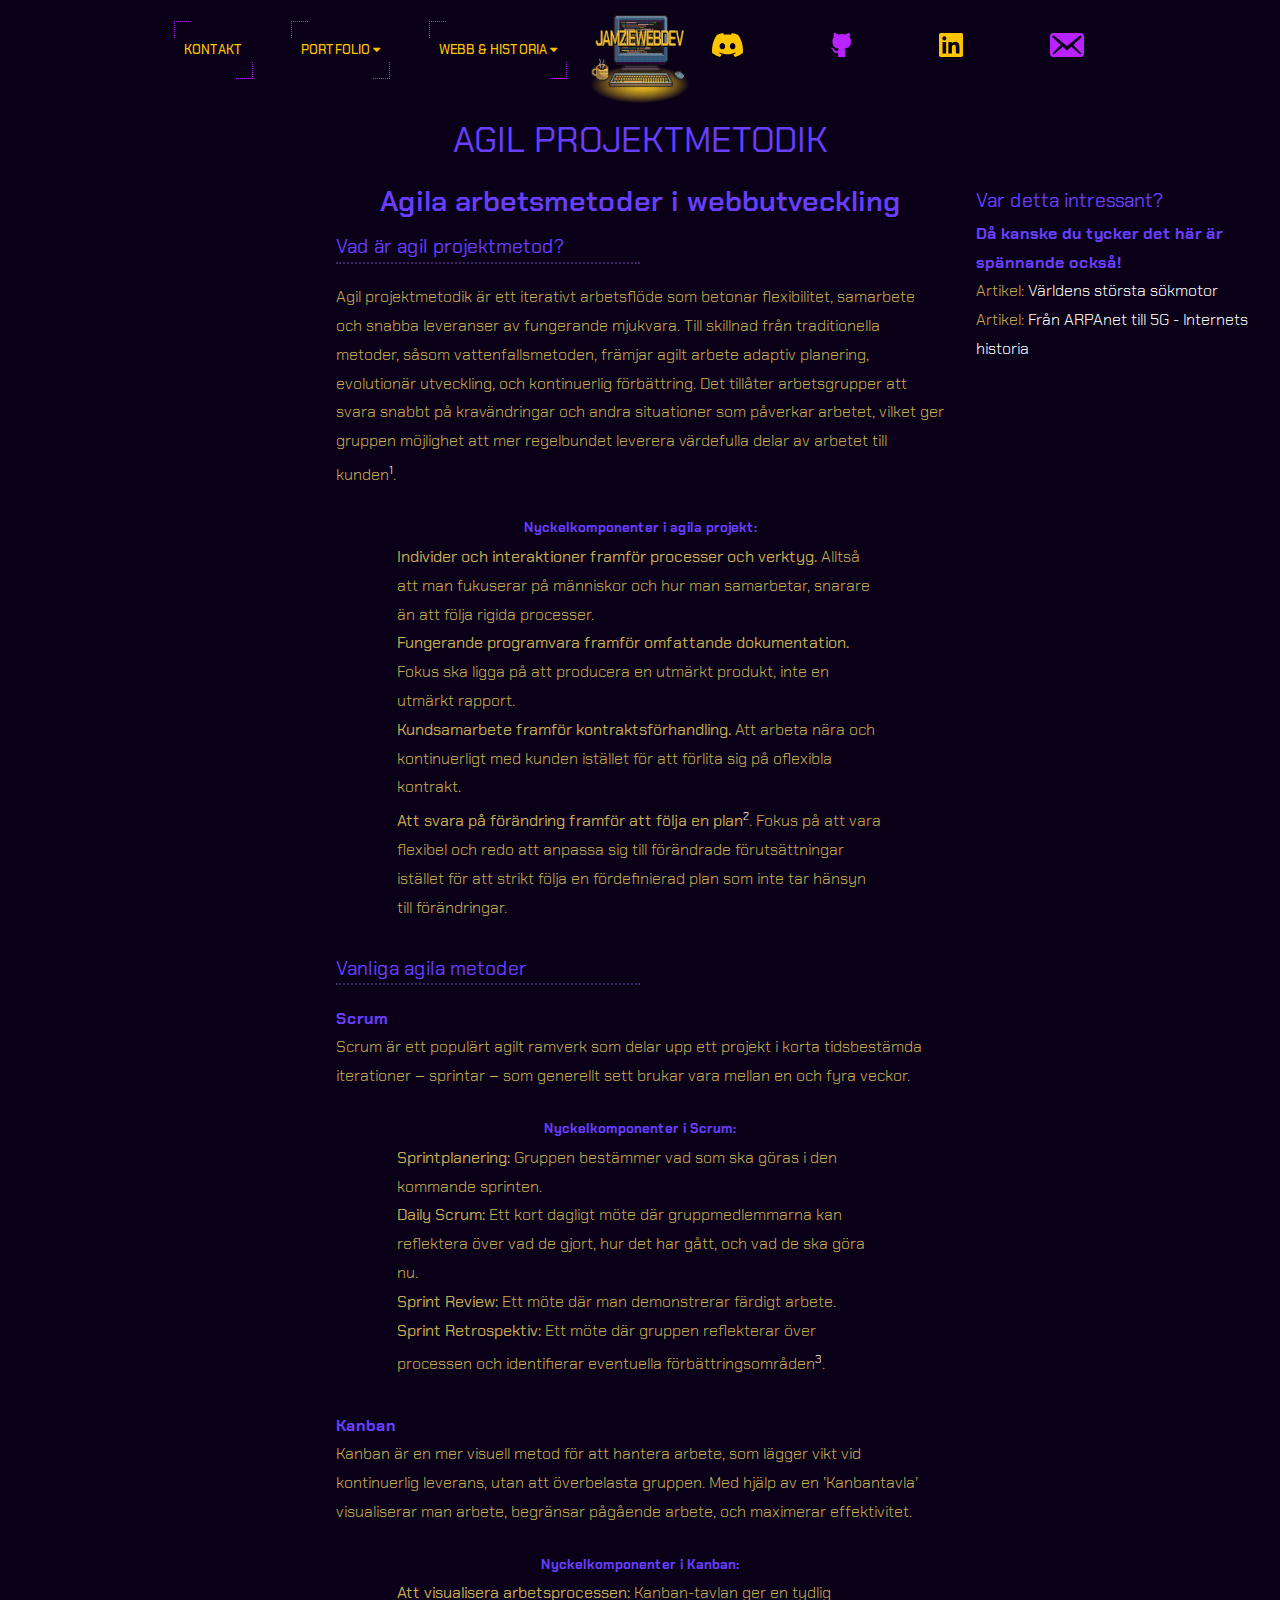
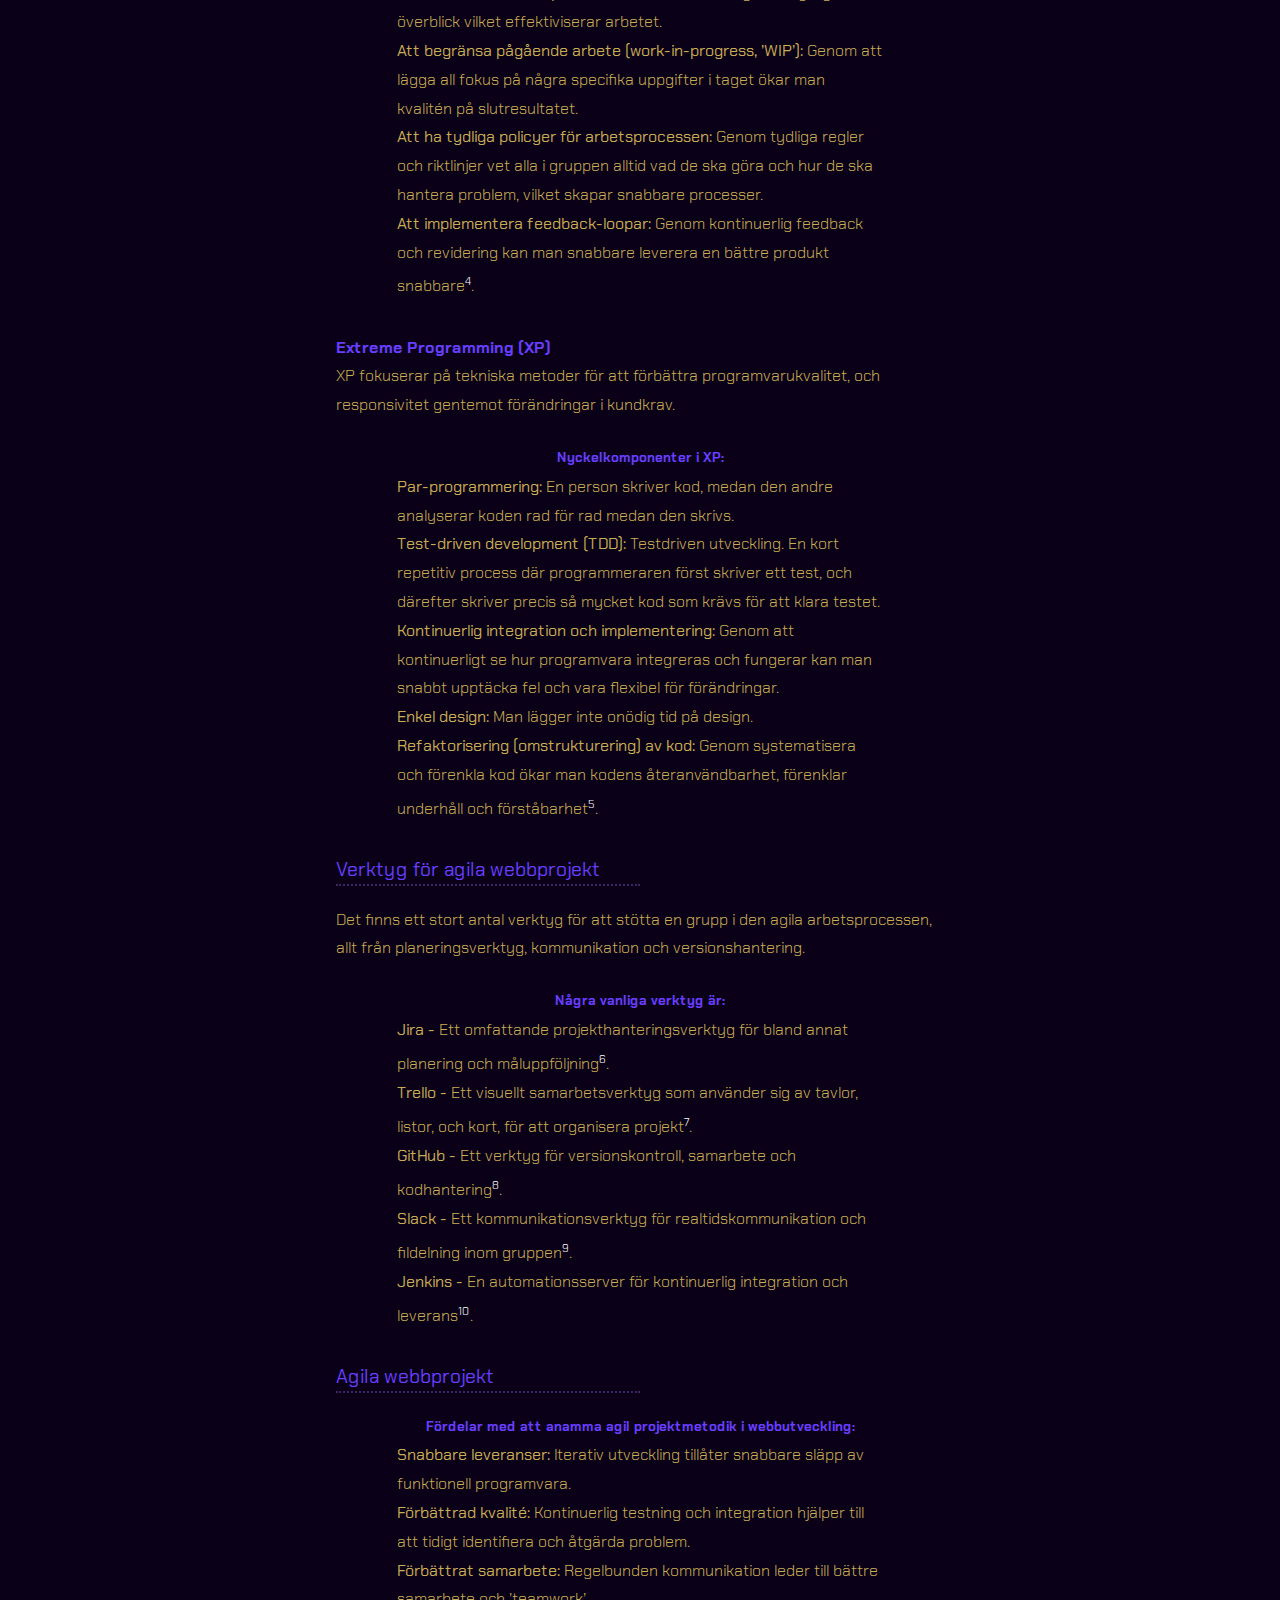
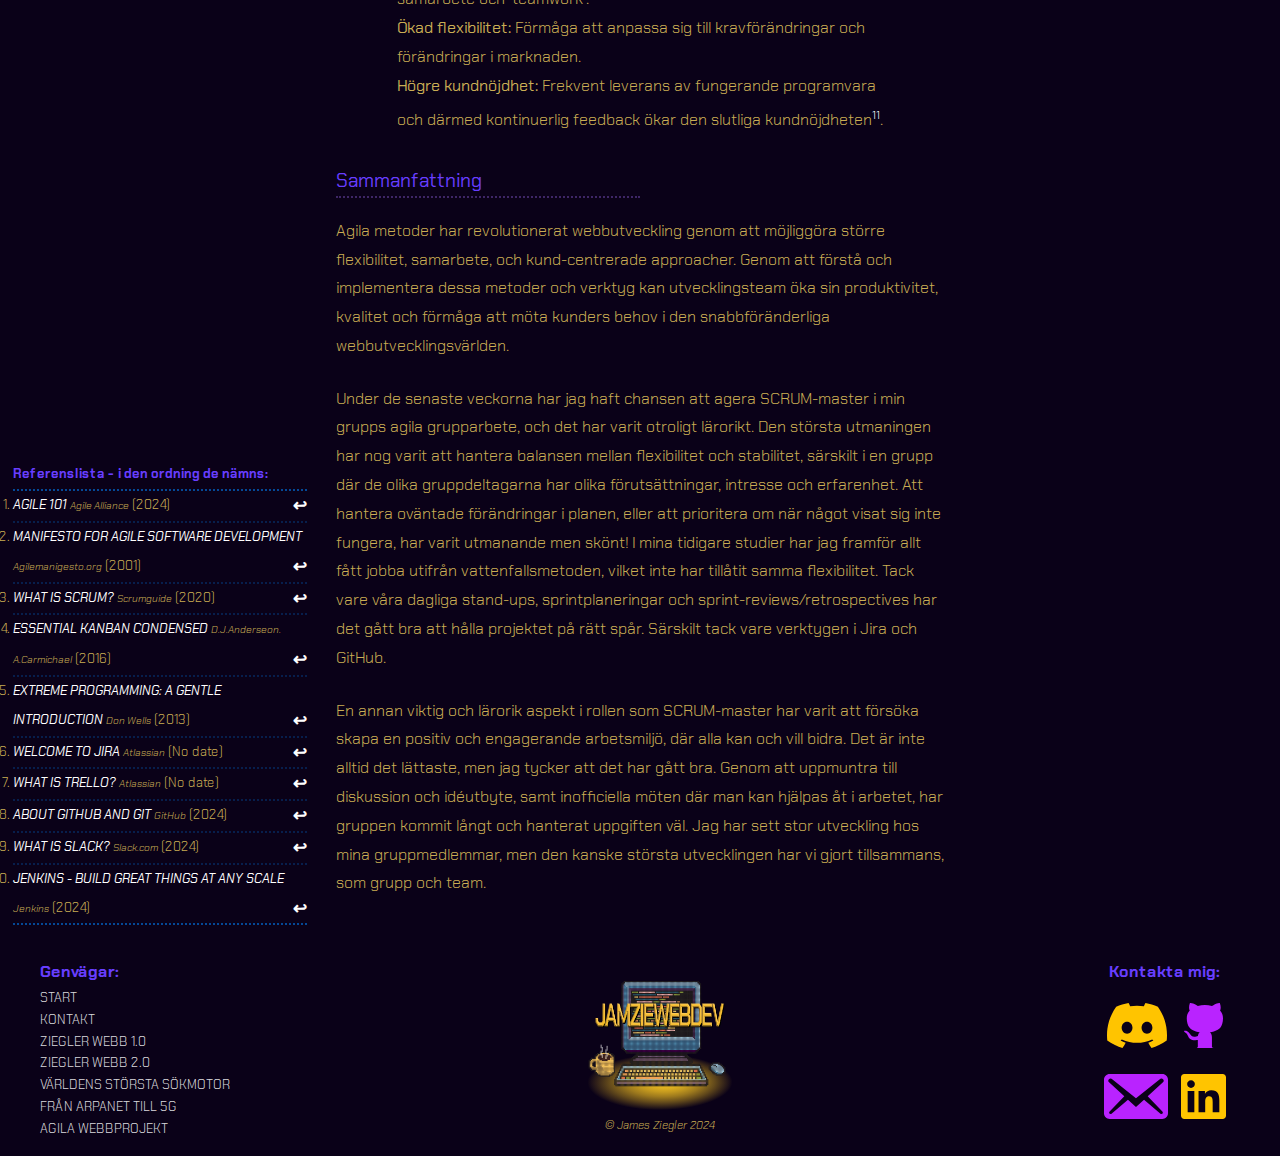
<file: HTML & CSS/jamziewebdev1.0/agil-projektmetod.html>
<!DOCTYPE html>
<html lang="sv-SE">
<head>
    <meta charset="UTF-8">
    <meta name="viewport" content="width=device-width, initial-scale=1.0">
    <meta name="description" content="Agila arbetsmetoder och webbutveckling. Upptäck hur SCRUM och andra agila principer kan användas för att skapa smidiga grupparbeten.">
    <link rel="stylesheet" href="style.css">
    <link rel="stylesheet" href="https://cdnjs.cloudflare.com/ajax/libs/font-awesome/4.7.0/css/font-awesome.min.css">
    <link rel="preconnect" href="https://fonts.googleapis.com" crossorigin>
    <link rel="preconnect" href="https://fonts.gstatic.com" crossorigin>
    <link href="https://fonts.googleapis.com/css2?family=Chakra+Petch:ital,wght@0,300;0,400;0,500;0,600;0,700;1,300;1,400;1,500;1,600;1,700&display=swap" rel="stylesheet">
    <title>Agila Webbprojekt | Scrum och andra agila utvecklingsmetoder</title>
    <link rel="icon" type="image/x-icon" href="/img/icon-2.svg">
</head>
<body>
    <header>
        <input type="checkbox" id="menu-toggle">
        <label for="menu-toggle" id="burger">
            <span></span>
            <span></span>
            <span></span>
        </label>
        <nav>
            <div class="left">
                <a href="index.html" class="mobile-home nav-link">HEM</a>
                <a href="kontakt.html" class="nav-link">KONTAKT</a>
                <div class="subnav">
                    <div class="subnavbtn">PORTFOLIO <i class="fa fa-caret-down"></i></div>
                    <div class="subnav-content">
                        <div class="subnav-links">
                            <a href="/webbutveckling1/webbtekniker.html">ZIEGLER WEBB 1.0</a>
                            <a href="/webbutveckling2/presentation.html">ZIEGLER WEBB 2.0</a>
                        </div>
                    </div>
                </div>
                <div class="subnav">
                    <div class="subnavbtn">WEBB & HISTORIA <i class="fa fa-caret-down"></i></div>
                    <div class="subnav-content">
                        <div class="subnav-links">
                            <a href="google.html">VÄRLDENS STÖRSTA SÖKMOTOR</a>
                            <a href="internets-historia.html">FRÅN ARPANET TILL 5G</a>
                            <a href="agil-projektmetod.html">AGILA WEBBPROJEKT</a>
                        </div>
                    </div>
                </div>
            </div>
            <a href="index.html" class="homebtn">
                <img src="img/logo-w-text.svg" alt="En pixel art-logga av en dator med namnet Jamziewebdev framför">
            </a>
            <div class="right">
                <a class="socials" href="https://discord.com/users/jamie_z"><img src="img/discord.svg" alt="discords logotyp som är i form av en handkontroll"></a>
                <a class="socials" href="https://github.com/Jamziewebdev"><img src="img/github.svg" alt="githubs logotyp som är en katt"></a>
                <a class="socials" href="https://www.linkedin.com/in/jamie-ziegler/"><img src="img/li-yellow-2.svg" alt="linkedins logga"></a>
                <a class="socials" href="mailto:info@jamziewebdev.net"><img src="img/mail-puple.svg" alt="en mailikon i form av ett brev"></a>
            </div>
        </nav>
    </header>
    <div id="wrapper">
        <h1>Agil projektmetodik</h1>
        <main>
            <aside class="first ref">
                <section class="footnotes">
                    <h4>Referenslista - i den ordning de nämns:</h4>
                    <ol>
                        <li id="a-fn1"><cite><a href="https://www.agilealliance.org/agile101/">Agile 101</a></cite> <i>Agile Alliance</i> (2024)<a class="shortcut" href="#a-ref1"> ↩</a></li>
                        <li id="a-fn2"><cite><a href="https://agilemanifesto.org/">Manifesto for Agile Software Development</a></cite> <i>Agilemanigesto.org</i> (2001)<a class="shortcut" href="#a-ref2"> ↩</a></li>
                        <li id="a-fn3"><cite><a href="https://scrumguides.org/">What is Scrum?</a></cite> <i>Scrumguide</i> (2020)<a class="shortcut" href="#a-ref3"> ↩</a></li>
                        <li id="a-fn4"><cite><a href="https://www.thescrummaster.co.uk/wp-content/uploads/2019/09/Essential-Kanban-Condensed-v1.0.0.pdf">Essential Kanban condensed</a></cite> <i>D.J.Anderseon. A.Carmichael</i> (2016)<a class="shortcut" href="#a-ref4"> ↩</a></li>
                        <li id="a-fn5"><cite><a href="http://www.extremeprogramming.org//">Extreme Programming: A Gentle Introduction</a></cite> <i>Don Wells</i> (2013)<a class="shortcut" href="#a-ref5"> ↩</a></li>  
                        <li id="a-fn6"><cite><a href="https://www.atlassian.com/software/jira/guides/getting-started/introduction#what-is-jira-software">Welcome to Jira</a></cite> <i>Atlassian</i> (No date)<a class="shortcut" href="#a-ref6"> ↩</a></li>
                        <li id="a-fn7"><cite><a href="https://trello.com/tour">What is Trello?</a></cite> <i>Atlassian</i> (No date)<a class="shortcut" href="#a-ref7"> ↩</a></li>          
                        <li id="a-fn8"><cite><a href="https://docs.github.com/en/get-started/start-your-journey/about-github-and-git">About GitHub and Git</a></cite> <i>GitHub</i> (2024)<a class="shortcut" href="#a-ref8"> ↩</a></li>          
                        <li id="a-fn9"><cite><a href="https://slack.com/help/articles/115004071768-What-is-Slack-">What is Slack?</a></cite> <i>Slack.com</i> (2024)<a class="shortcut" href="#a-ref9"> ↩</a></li>          
                        <li id="a-fn10"><cite><a href="https://www.jenkins.io/">Jenkins - Build great things at any scale</a></cite> <i>Jenkins</i> (2024)<a class="shortcut" href="#a-ref10"> ↩</a></li>              
                    </ol>
                </section>
            </aside>
            <article class="essay">
                <h2>Agila arbetsmetoder i webbutveckling</h2>
                <section>
                    <h3>Vad är agil projektmetod?</h3>
                    <p>
                        Agil projektmetodik är ett iterativt arbetsflöde som betonar flexibilitet, 
                        samarbete och snabba leveranser av fungerande mjukvara. Till skillnad från 
                        traditionella metoder, såsom vattenfallsmetoden, främjar agilt arbete adaptiv 
                        planering, evolutionär utveckling, och kontinuerlig förbättring. Det tillåter 
                        arbetsgrupper att svara snabbt på kravändringar och andra situationer som 
                        påverkar arbetet, vilket ger gruppen möjlighet att mer regelbundet leverera 
                        värdefulla delar av arbetet till kunden<sup><a href="#a-fn1" id="a-ref1">1</a></sup>.
                    </p>
                    <h5>Nyckelkomponenter i agila projekt:</h5>
                        <ul>
                            <li><strong>Individer och interaktioner framför processer och verktyg.</strong> Alltså att man fukuserar på människor och hur man samarbetar, snarare än att följa rigida processer. </li>
                            <li><strong>Fungerande programvara framför omfattande dokumentation.</strong> Fokus ska ligga på att producera en utmärkt produkt, inte en utmärkt rapport.</li>
                            <li><strong>Kundsamarbete framför kontraktsförhandling.</strong> Att arbeta nära och kontinuerligt med kunden istället för att förlita sig på oflexibla kontrakt.</li>
                            <li><strong>Att svara på förändring framför att följa en plan</strong><sup><a href="#a-fn2" id="a-ref2">2</a></sup>. Fokus på att vara flexibel och redo att anpassa sig till förändrade förutsättningar istället för att strikt följa en fördefinierad plan som inte tar hänsyn till förändringar.</li>
                        </ul>
                    <h3>Vanliga agila metoder</h3>
                    <h4>Scrum</h4>
                    <p>
                        Scrum är ett populärt agilt ramverk som delar upp ett projekt i korta 
                        tidsbestämda iterationer – sprintar – som generellt sett brukar vara 
                        mellan en och fyra veckor.
                    </p>
                    <h5>Nyckelkomponenter i Scrum:</h5>
                        <ul>
                            <li><strong>Sprintplanering: </strong>Gruppen bestämmer vad som ska göras i den kommande sprinten.</li>
                            <li><strong>Daily Scrum: </strong>Ett kort dagligt möte där gruppmedlemmarna kan reflektera över vad de gjort, hur det har gått, och vad de ska göra nu.</li>
                            <li><strong>Sprint Review: </strong>Ett möte där man demonstrerar färdigt arbete.</li>
                            <li><strong>Sprint Retrospektiv: </strong>Ett möte där gruppen reflekterar över processen och identifierar eventuella förbättringsområden<sup><a href="#a-fn3" id="a-ref3">3</a></sup>.</li>
                        </ul>
                    <h4>Kanban</h4>
                    <p>
                        Kanban är en mer visuell metod för att hantera arbete, som lägger vikt vid kontinuerlig leverans, 
                        utan att överbelasta gruppen. Med hjälp av en ’Kanbantavla’ visualiserar man arbete, begränsar 
                        pågående arbete, och maximerar effektivitet.
                    </p>
                    <h5>Nyckelkomponenter i Kanban:</h5>
                        <ul>
                            <li><strong>Att visualisera arbetsprocessen: </strong>Kanban-tavlan ger en tydlig överblick vilket effektiviserar arbetet.</li>
                            <li><strong>Att begränsa pågående arbete (work-in-progress, ’WIP’): </strong>Genom att lägga all fokus på några specifika uppgifter i taget ökar man kvalitén på slutresultatet.</li>
                            <li><strong>Att ha tydliga policyer för arbetsprocessen: </strong>Genom tydliga regler och riktlinjer vet alla i gruppen alltid vad de ska göra och hur de ska hantera problem, vilket skapar snabbare processer.</li>
                            <li><strong>Att implementera feedback-loopar: </strong>Genom kontinuerlig feedback och revidering kan man snabbare leverera en bättre produkt snabbare<sup><a href="#a-fn4" id="a-ref4">4</a></sup>.</li>
                        </ul>
                    <h4>Extreme Programming (XP)</h4>
                    <p>
                        XP fokuserar på tekniska metoder för att förbättra programvarukvalitet, och responsivitet gentemot förändringar i kundkrav. 
                    </p>
                    <h5>Nyckelkomponenter i XP:</h5>
                        <ul>
                            <li><strong>Par-programmering: </strong>En person skriver kod, medan den andre analyserar koden rad för rad medan den skrivs.</li>
                            <li><strong>Test-driven development (TDD): </strong>Testdriven utveckling. En kort repetitiv process där programmeraren först skriver ett test, och därefter skriver precis så mycket kod som krävs för att klara testet.</li>
                            <li><strong>Kontinuerlig integration och implementering: </strong> Genom att kontinuerligt se hur programvara integreras och fungerar kan man snabbt upptäcka fel och vara flexibel för förändringar.</li>
                            <li><strong>Enkel design: </strong>Man lägger inte onödig tid på design.</li>
                            <li><strong>Refaktorisering (omstrukturering) av kod: </strong>Genom systematisera och förenkla kod ökar man kodens återanvändbarhet, förenklar underhåll och förståbarhet<sup><a href="#a-fn5" id="a-ref5">5</a></sup>.</li>
                        </ul>
                    <h3>Verktyg för agila webbprojekt</h3>
                    <p>
                        Det finns ett stort antal verktyg för att stötta en grupp i den agila arbetsprocessen, allt från planeringsverktyg, kommunikation och versionshantering.
                    </p>
                        <h5>Några vanliga verktyg är:</h5>
                    <ul>
                        <li><strong>Jira - </strong>Ett omfattande projekthanteringsverktyg för bland annat planering och måluppföljning<sup><a href="#a-fn6" id="a-ref6">6</a></sup>.</li>
                        <li><strong>Trello - </strong>Ett visuellt samarbetsverktyg som använder sig av tavlor, listor, och kort, för att organisera projekt<sup><a href="#a-fn7" id="a-ref7">7</a></sup>.</li>
                        <li><strong>GitHub - </strong>Ett verktyg för versionskontroll, samarbete och kodhantering<sup><a href="#a-fn8" id="a-ref8">8</a></sup>.</li>
                        <li><strong>Slack - </strong>Ett kommunikationsverktyg för realtidskommunikation och fildelning inom gruppen<sup><a href="#a-fn9" id="a-ref9">9</a></sup>.</li>
                        <li><strong>Jenkins - </strong>En automationsserver för kontinuerlig integration och leverans<sup><a href="#a-fn10" id="a-ref10">10</a></sup>.</li>
                    </ul>
                    <h3>Agila webbprojekt</h3>
                    <h5>Fördelar med att anamma agil projektmetodik i webbutveckling:</h5>
                        <ul>
                            <li><strong>Snabbare leveranser: </strong>Iterativ utveckling tillåter snabbare släpp av funktionell programvara.</li>
                            <li><strong>Förbättrad kvalité: </strong>Kontinuerlig testning och integration hjälper till att tidigt identifiera och åtgärda problem.</li>
                            <li><strong>Förbättrat samarbete: </strong>Regelbunden kommunikation leder till bättre samarbete och ’teamwork’.</li>
                            <li><strong>Ökad flexibilitet: </strong>Förmåga att anpassa sig till kravförändringar och förändringar i marknaden.</li>
                            <li><strong>Högre kundnöjdhet: </strong>Frekvent leverans av fungerande programvara och därmed kontinuerlig feedback ökar den slutliga kundnöjdheten<sup><a href="#a-fn11" id="a-ref11">11</a></sup>.</li>
                        </ul>
                    <h3>Sammanfattning</h3>
                    <p>
                        Agila metoder har revolutionerat webbutveckling genom att möjliggöra större flexibilitet, samarbete, och kund-centrerade approacher. 
                        Genom att förstå och implementera dessa metoder och verktyg kan utvecklingsteam öka sin produktivitet, kvalitet och förmåga att möta 
                        kunders behov i den snabbföränderliga webbutvecklingsvärlden.
                    </p>
                    <p>
                        Under de senaste veckorna har jag haft chansen att agera SCRUM-master i min grupps agila grupparbete, och det har varit otroligt 
                        lärorikt. Den största utmaningen har nog varit att hantera balansen mellan flexibilitet och stabilitet, särskilt i en grupp där de 
                        olika gruppdeltagarna har olika förutsättningar, intresse och erfarenhet. Att hantera oväntade förändringar i planen, eller 
                        att prioritera om när något visat sig inte fungera, har varit utmanande men skönt! I mina tidigare studier har jag framför allt 
                        fått jobba utifrån vattenfallsmetoden, vilket inte har tillåtit samma flexibilitet. Tack vare våra dagliga stand-ups, sprintplaneringar 
                        och sprint-reviews/retrospectives har det gått bra att hålla projektet på rätt spår. Särskilt tack vare verktygen i Jira och GitHub. 
                    </p>
                    <p>
                        En annan viktig och lärorik aspekt i rollen som SCRUM-master har varit att försöka skapa en positiv och engagerande arbetsmiljö, 
                        där alla kan och vill bidra. Det är inte alltid det lättaste, men jag tycker att det har gått bra. Genom att uppmuntra till 
                        diskussion och idéutbyte, samt inofficiella möten där man kan hjälpas åt i arbetet, har gruppen kommit långt och hanterat uppgiften 
                        väl. Jag har sett stor utveckling hos mina gruppmedlemmar, men den kanske största utvecklingen har vi gjort tillsammans, som grupp och team.
                    </p>
                </section>  
            </article>
            <aside class="second">
                <section class="tips">
                    <h3>Var detta intressant?</h3>
                    <h4>Då kanske du tycker det här är spännande också!</h4>
                    <ul>
                        <li>Artikel: <a href="google.html">Världens största sökmotor</a></li>
                        <li>Artikel: <a href="internets-historia.html">Från ARPAnet till 5G - Internets historia</a></li>
                    </ul>
                </section>
            </aside>
        </main>  
    </div>
    <footer>
        <div class="footer-content">
            <div class="quicklinks">
                <h4>Genvägar:</h4>
                <ul>
                    <li><a href="index.html">Start</a></li>
                    <li><a href="kontakt.html">Kontakt</a></li>
                    <li><a href="webbutveckling1/webbtekniker.html">Ziegler Webb 1.0</a></li>
                    <li><a href="webbutveckling2/presentation.html">Ziegler webb 2.0</a></li>
                    <li><a href="google.html">Världens största sökmotor</a></li>
                    <li><a href="internets-historia.html">Från ARPAnet till 5G</a></li>
                    <li><a href="agil-projektmetod.html">Agila webbprojekt</a></li>
                </ul>
            </div>
            <div class="footer-homebtn">
                <img src="img/logo-w-text.svg" alt="En pixel art-logga av en dator med namnet Jamziewebdev framför">
                <i>© James Ziegler 2024</i>
            </div>
            <div class="contact-shortcuts">
                <h4>Kontakta mig:</h4>
                <a href="https://discord.com/users/jamie_z"><img src="img/discord.svg" alt="discords logotyp som är i form av en handkontroll" loading="lazy"></a>
                <a href="https://github.com/Jamziewebdev"><img src="img/github.svg" alt="githubs logotyp som är en katt" loading="lazy"></a>
                <a href="mailto:info@jamziewebdev.net"><img src="img/mail-puple.svg" alt="en mailikon i form av ett brev" loading="lazy"></a>
                <a href="https://www.linkedin.com/in/jamie-ziegler/"><img src="img/li-yellow-2.svg" alt="linkedins logga" loading="lazy"></a>
            </div>
        </div>
    </footer>  
</body>
</html>
</file>
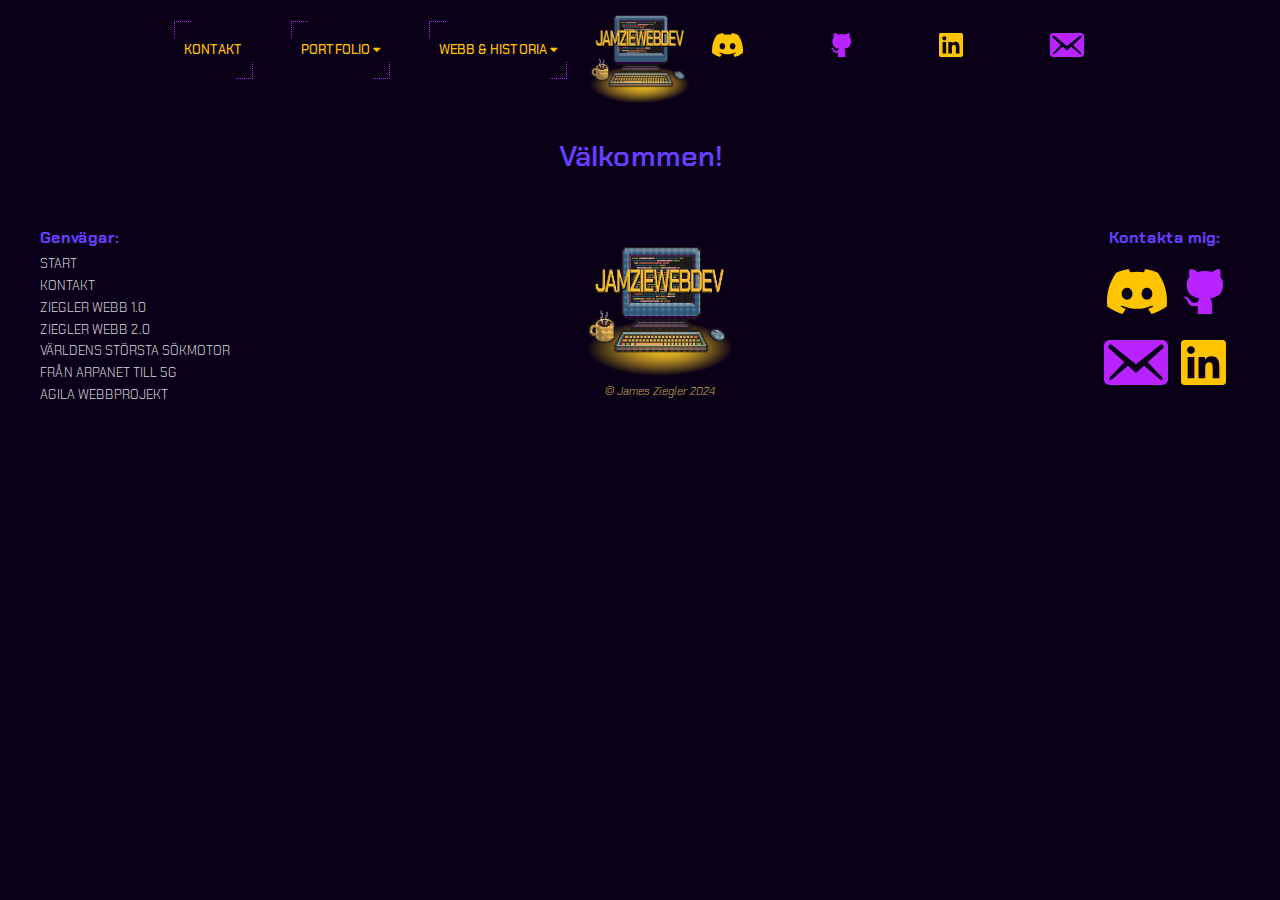
<file: HTML & CSS/jamziewebdev1.0/gallery.html>
<!DOCTYPE html>
<html lang="sv-SE">
<head>
    <meta charset="UTF-8">
    <meta name="viewport" content="width=device-width, initial-scale=1.0">
    <meta name="description" content="Välkommen till James Zieglers portfolio för webbutveckling, design och programmering.">
    <link rel="stylesheet" href="style.css">
    <link rel="stylesheet" href="https://cdnjs.cloudflare.com/ajax/libs/font-awesome/4.7.0/css/font-awesome.min.css">
    <link rel="preconnect" href="https://fonts.googleapis.com" crossorigin>
    <link rel="preconnect" href="https://fonts.gstatic.com" crossorigin>
    <link href="https://fonts.googleapis.com/css2?family=Chakra+Petch:ital,wght@0,300;0,400;0,500;0,600;0,700;1,300;1,400;1,500;1,600;1,700&display=swap" rel="stylesheet">
    <title>James Ziegler | Webbutveckling och Porfolio</title>
    <link rel="icon" type="image/x-icon" href="/img/icon-2.svg">
</head>
<body>
    <header>
        <input type="checkbox" id="menu-toggle">
        <label for="menu-toggle" id="burger">
            <span></span>
            <span></span>
            <span></span>
        </label>
        <nav>
            <div class="left">
                <a href="index.html" class="mobile-home nav-link">HEM</a>
                <a href="kontakt.html" class="nav-link">KONTAKT</a>
                <div class="subnav">
                    <div class="subnavbtn">PORTFOLIO <i class="fa fa-caret-down"></i></div>
                    <div class="subnav-content">
                        <div class="subnav-links">
                            <a href="/webbutveckling1/webbtekniker.html">ZIEGLER WEBB 1.0</a>
                            <a href="/webbutveckling2/presentation.html">ZIEGLER WEBB 2.0</a>
                        </div>
                    </div>
                </div>
                <div class="subnav">
                    <div class="subnavbtn">WEBB & HISTORIA <i class="fa fa-caret-down"></i></div>
                    <div class="subnav-content">
                        <div class="subnav-links">
                            <a href="google.html">VÄRLDENS STÖRSTA SÖKMOTOR</a>
                            <a href="internets-historia.html">FRÅN ARPANET TILL 5G</a>
                            <a href="agil-projektmetod.html">AGILA WEBBPROJEKT</a>
                        </div>
                    </div>
                </div>
            </div>
            <a href="index.html" class="homebtn">
                <img src="img/logo-w-text.svg" alt="En pixel art-logga av en dator med namnet Jamziewebdev framför">
            </a>
            <div class="right">
                <a class="socials" href="https://discord.com/users/jamie_z"><img src="img/discord.svg" alt="discords logotyp som är i form av en handkontroll"></a>
                <a class="socials" href="https://github.com/Jamziewebdev"><img src="img/github.svg" alt="githubs logotyp som är en katt"></a>
                <a class="socials" href="https://www.linkedin.com/in/jamie-ziegler/"><img src="img/li-yellow-2.svg" alt="linkedins logga"></a>
                <a class="socials" href="mailto:info@jamziewebdev.net"><img src="img/mail-puple.svg" alt="en mailikon i form av ett brev"></a>
            </div>
        </nav>
    </header>
    <div id="wrapper">
        <main>
            <aside class="first">

            </aside>
            <article>
                <h2>Välkommen!</h2>  
                <section>
                </section>
            </article>
            <aside class="second">
            </aside>
        </main>  
    </div>
    <footer>
        <div class="footer-content">
            <div class="quicklinks">
                <h4>Genvägar:</h4>
                <ul>
                    <li><a href="index.html">Start</a></li>
                    <li><a href="kontakt.html">Kontakt</a></li>
                    <li><a href="webbutveckling1/webbtekniker.html">Ziegler Webb 1.0</a></li>
                    <li><a href="webbutveckling2/presentation.html">Ziegler webb 2.0</a></li>
                    <li><a href="google.html">Världens största sökmotor</a></li>
                    <li><a href="internets-historia.html">Från ARPAnet till 5G</a></li>
                    <li><a href="agil-projektmetod.html">Agila webbprojekt</a></li>
                </ul>
            </div>
            <div class="footer-homebtn">
                <img src="img/logo-w-text.svg" alt="En pixel art-logga av en dator med namnet Jamziewebdev framför">
                <i>© James Ziegler 2024</i>
            </div>
            <div class="contact-shortcuts">
                <h4>Kontakta mig:</h4>
                <a href="https://discord.com/users/jamie_z"><img src="img/discord.svg" alt="discords logotyp som är i form av en handkontroll" loading="lazy"></a>
                <a href="https://github.com/Jamziewebdev"><img src="img/github.svg" alt="githubs logotyp som är en katt" loading="lazy"></a>
                <a href="mailto:info@jamziewebdev.net"><img src="img/mail-puple.svg" alt="en mailikon i form av ett brev" loading="lazy"></a>
                <a href="https://www.linkedin.com/in/jamie-ziegler/"><img src="img/li-yellow-2.svg" alt="linkedins logga" loading="lazy"></a>
            </div>
        </div>
    </footer> 
</body>
</html>
</file>
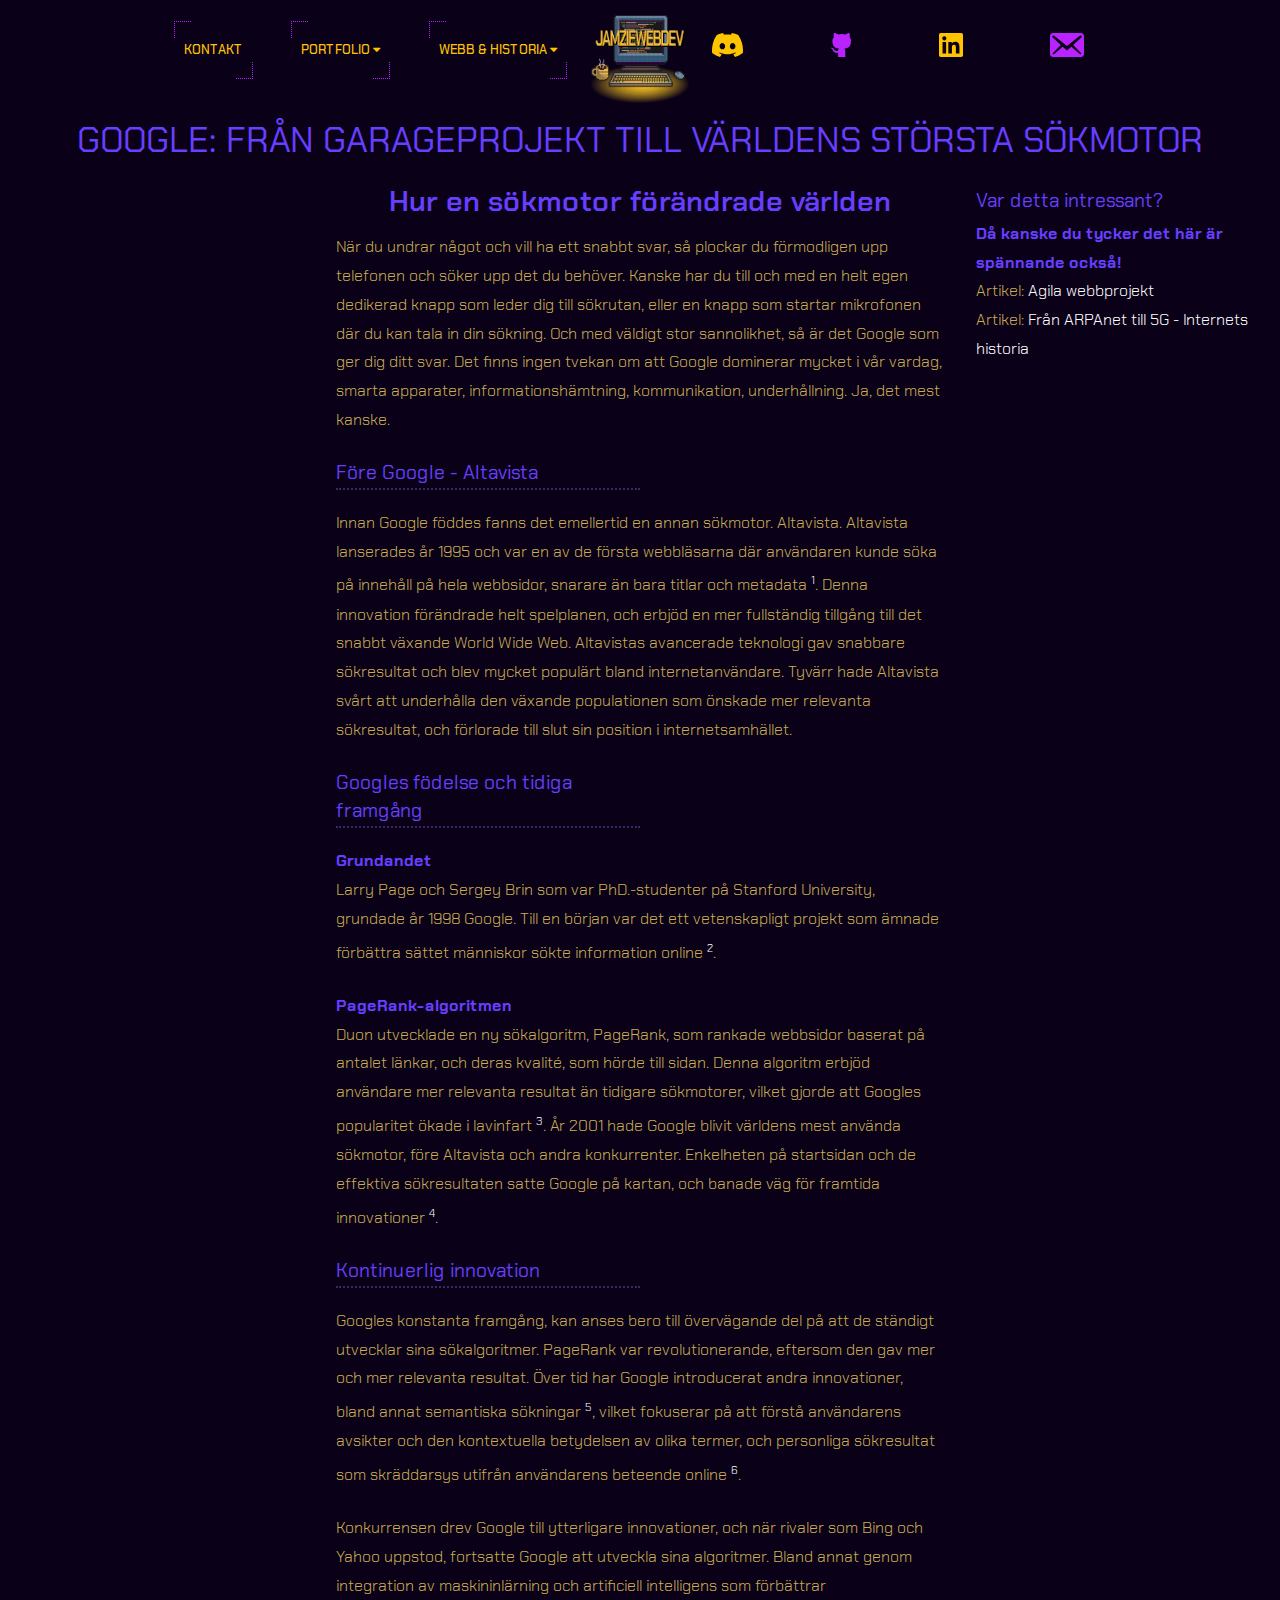
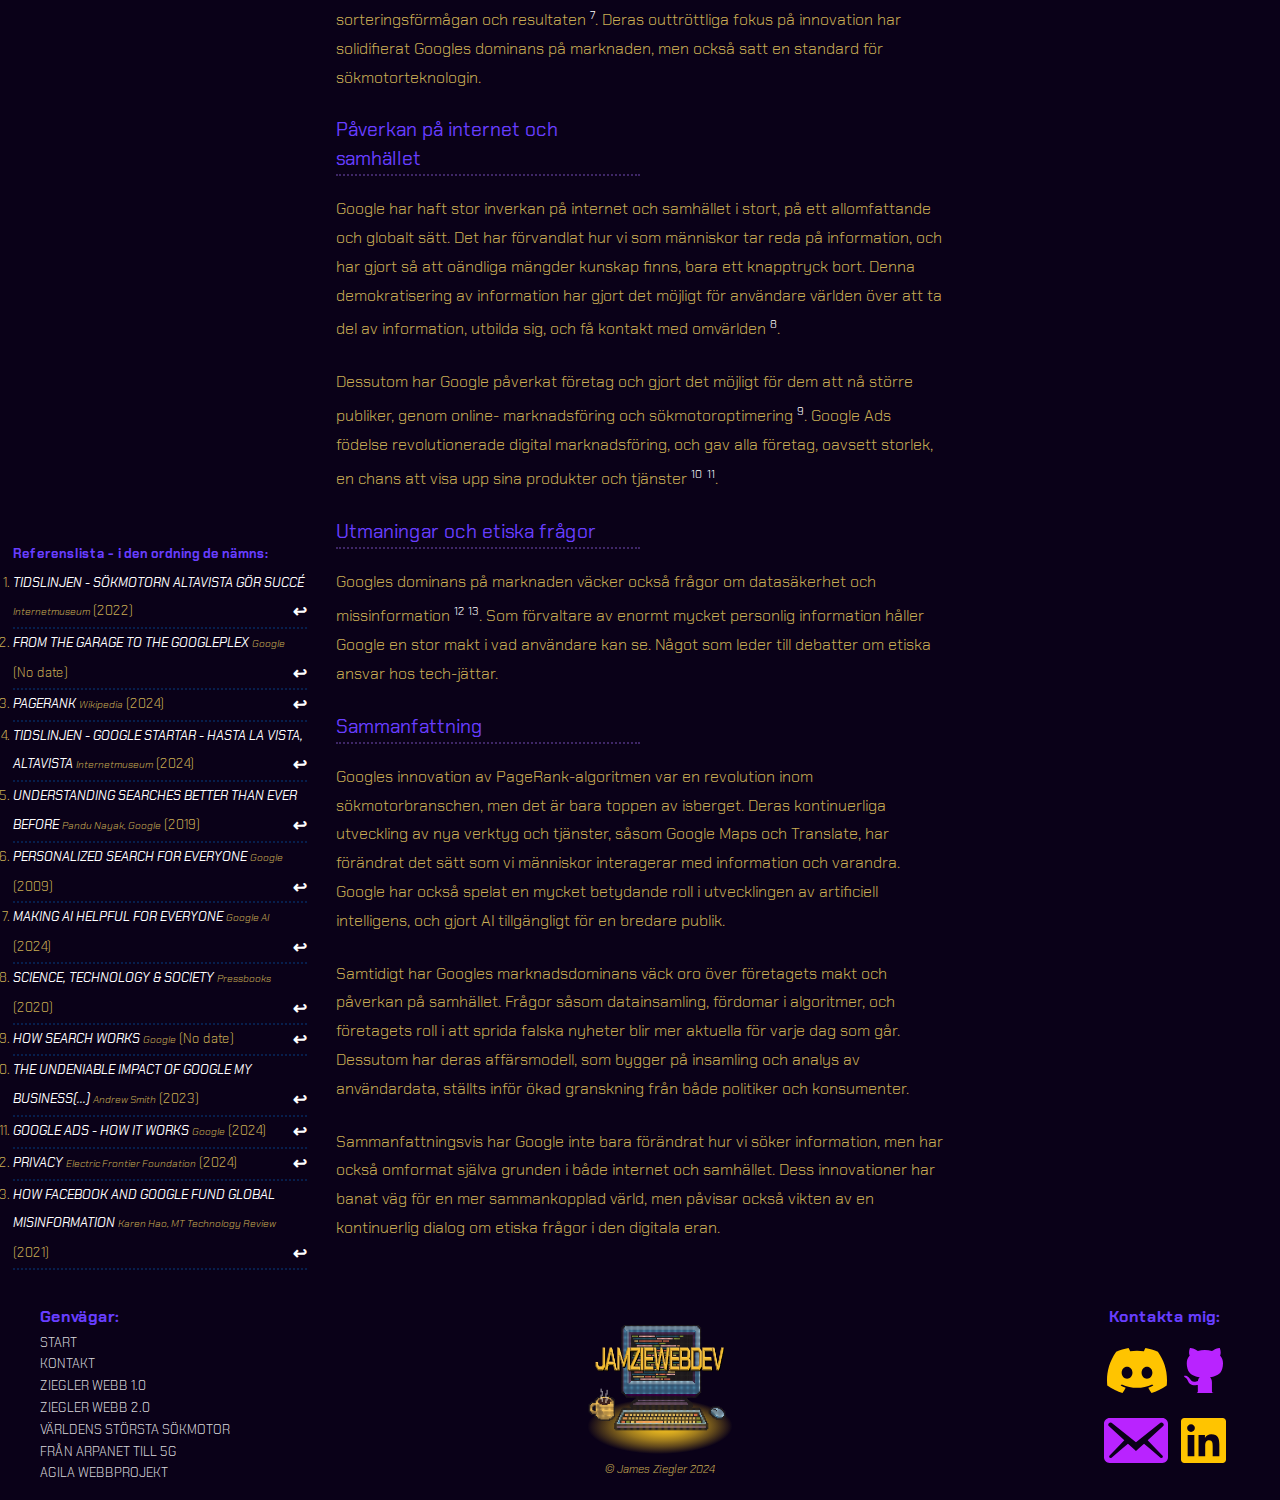
<file: HTML & CSS/jamziewebdev1.0/google.html>
<!DOCTYPE html>
<html lang="sv-SE">
<head>
    <meta charset="UTF-8">
    <meta name="viewport" content="width=device-width, initial-scale=1.0">
    <meta name="description" content="Googles historia. Lär dig mer om google och dess historia, och hur google påverkar världen.">
    <link rel="stylesheet" href="style.css">
    <link rel="stylesheet" href="https://cdnjs.cloudflare.com/ajax/libs/font-awesome/4.7.0/css/font-awesome.min.css">
    <link rel="preconnect" href="https://fonts.googleapis.com" crossorigin>
    <link rel="preconnect" href="https://fonts.gstatic.com" crossorigin>
    <link href="https://fonts.googleapis.com/css2?family=Chakra+Petch:ital,wght@0,300;0,400;0,500;0,600;0,700;1,300;1,400;1,500;1,600;1,700&display=swap" rel="stylesheet">
    <title>Googles Historia | Från garage till teknikjätte</title>
    <link rel="icon" type="image/x-icon" href="/img/icon-2.svg">
</head>
<body>
    <header>
        <input type="checkbox" id="menu-toggle">
        <label for="menu-toggle" id="burger">
            <span></span>
            <span></span>
            <span></span>
        </label>
        <nav>
            <div class="left">
                <a href="index.html" class="mobile-home nav-link">HEM</a>
                <a href="kontakt.html" class="nav-link">KONTAKT</a>
                <div class="subnav">
                    <div class="subnavbtn">PORTFOLIO <i class="fa fa-caret-down"></i></div>
                    <div class="subnav-content">
                        <div class="subnav-links">
                            <a href="/webbutveckling1/webbtekniker.html">ZIEGLER WEBB 1.0</a>
                            <a href="/webbutveckling2/presentation.html">ZIEGLER WEBB 2.0</a>
                        </div>
                    </div>
                </div>
                <div class="subnav">
                    <div class="subnavbtn">WEBB & HISTORIA <i class="fa fa-caret-down"></i></div>
                    <div class="subnav-content">
                        <div class="subnav-links">
                            <a href="google.html">VÄRLDENS STÖRSTA SÖKMOTOR</a>
                            <a href="internets-historia.html">FRÅN ARPANET TILL 5G</a>
                            <a href="agil-projektmetod.html">AGILA WEBBPROJEKT</a>
                        </div>
                    </div>
                </div>
            </div>
            <a href="index.html" class="homebtn">
                <img src="img/logo-w-text.svg" alt="En pixel art-logga av en dator med namnet Jamziewebdev framför">
            </a>
            <div class="right">
                <a class="socials" href="https://discord.com/users/jamie_z"><img src="img/discord.svg" alt="discords logotyp som är i form av en handkontroll"></a>
                <a class="socials" href="https://github.com/Jamziewebdev"><img src="img/github.svg" alt="githubs logotyp som är en katt"></a>
                <a class="socials" href="https://www.linkedin.com/in/jamie-ziegler/"><img src="img/li-yellow-2.svg" alt="linkedins logga"></a>
                <a class="socials" href="mailto:info@jamziewebdev.net"><img src="img/mail-puple.svg" alt="en mailikon i form av ett brev"></a>
            </div>
        </nav>
    </header>
    <div id="wrapper">
        <h1>Google: Från garageprojekt till världens största sökmotor</h1>
        <main>
            <aside class="first ref">
                <section class="footnotes">
                    <h4>Referenslista - i den ordning de nämns:</h4>
                    <ol>
                        <li id="g-fn1"><cite><a href="https://internetmuseum.se/tidslinjen/sokmotorn-altavista-gor-succe/">Tidslinjen - Sökmotorn Altavista gör succé</a></cite> <i>Internetmuseum</i> (2022)<a class="shortcut" href="#g-ref1"> ↩</a></li>
                        <li id="g-fn2"><cite><a href="https://about.google/our-story/">From the garage to the Googleplex</a></cite> <i>Google</i> (No date)<a class="shortcut" href="#g-ref2"> ↩</a></li>
                        <li id="g-fn3"><cite><a href="https://en.wikipedia.org/wiki/PageRank">PageRank</a></cite> <i>Wikipedia</i> (2024)<a class="shortcut" href="#g-ref3"> ↩</a></li>
                        <li id="g-fn4"><cite><a href="https://internetmuseum.se/tidslinjen/google-fods-och-forandrar-varlden/">Tidslinjen - Google startar - Hasta la vista, Altavista</a></cite> <i>Internetmuseum</i> (2024)<a class="shortcut" href="#g-ref4"> ↩</a></li>
                        <li id="g-fn5"><cite><a href="https://blog.google/products/search/search-language-understanding-bert/">Understanding searches better than ever before</a></cite> <i>Pandu Nayak, Google</i> (2019)<a class="shortcut" href="#g-ref5"> ↩</a></li>  
                        <li id="g-fn6"><cite><a href="https://googleblog.blogspot.com/2009/12/personalized-search-for-everyone.html">Personalized Search for everyone</a></cite> <i>Google</i> (2009)<a class="shortcut" href="#g-ref6"> ↩</a></li>
                        <li id="g-fn7"><cite><a href="https://ai.google/">Making AI helpful for everyone</a></cite> <i>Google AI</i> (2024)<a class="shortcut" href="#g-ref7"> ↩</a></li>          
                        <li id="g-fn8"><cite><a href="https://pressbooks.pub/anne1/chapter/google/">Science, Technology & Society</a></cite> <i>Pressbooks</i> (2020)<a class="shortcut" href="#g-ref8"> ↩</a></li>          
                        <li id="g-fn9"><cite><a href="https://www.google.com/search/howsearchworks/">How search works</a></cite> <i>Google</i> (No date)<a class="shortcut" href="#g-ref9"> ↩</a></li>       
                        <li id="g-fn10"><cite><a href="https://www.linkedin.com/pulse/undeniable-impact-google-my-business-your-websites-seo-andrew-smith/">The Undeniable Impact of Google My Business(...)</a></cite> <i>Andrew Smith</i> (2023)<a class="shortcut" href="#g-ref10"> ↩</a></li>  
                        <li id="g-fn11"><cite><a href="https://ads.google.com/home/how-it-works/">Google Ads - How it works</a></cite> <i>Google</i> (2024)<a class="shortcut" href="#g-ref11"> ↩</a></li>  
                        <li id="g-fn12"><cite><a href="https://www.eff.org/issues/privacy">Privacy</a></cite> <i>Electric Frontier Foundation</i> (2024)<a class="shortcut" href="#g-ref12"> ↩</a></li>  
                        <li id="g-fn13"><cite><a href="https://www.technologyreview.com/2021/11/20/1039076/facebook-google-disinformation-clickbait/">How Facebook and Google fund global misinformation</a></cite> <i>Karen Hao, MT Technology Review</i> (2021)<a class="shortcut" href="#g-ref13"> ↩</a></li>              
                    </ol>
                </section>
            </aside>
            <article class="essay">
                <h2>Hur en sökmotor förändrade världen</h2>
                <section>
                    <p>När du undrar något och vill ha ett snabbt svar, så plockar du förmodligen upp telefonen och 
                        söker upp det du behöver. Kanske har du till och med en helt egen dedikerad knapp som leder 
                        dig till sökrutan, eller en knapp som startar mikrofonen där du kan tala in din sökning. 
                        Och med väldigt stor sannolikhet, så är det Google som ger dig ditt svar. Det finns ingen 
                        tvekan om att Google dominerar mycket i vår vardag, smarta apparater, informationshämtning, 
                        kommunikation, underhållning. Ja, det mest kanske. 
                    </p>
                    <h3>Före Google - Altavista</h3>
                    <p>Innan Google föddes fanns det emellertid en annan sökmotor. Altavista. Altavista lanserades 
                        år 1995 och var en av de första webbläsarna där användaren kunde söka på innehåll på hela 
                        webbsidor, snarare än bara titlar och metadata <sup><a href="#g-fn1" id="g-ref1">1</a></sup>. 
                        Denna innovation förändrade helt spelplanen, och erbjöd en mer fullständig tillgång till 
                        det snabbt växande World Wide Web. Altavistas avancerade teknologi gav snabbare sökresultat 
                        och blev mycket populärt bland internetanvändare. Tyvärr hade Altavista svårt att underhålla 
                        den växande populationen som önskade mer relevanta sökresultat, och förlorade till slut sin 
                        position i internetsamhället.
                    </p>
                    <h3>Googles födelse och tidiga framgång</h3>
                    <h4>Grundandet</h4>
                    <p>Larry Page och Sergey Brin som var PhD.-studenter på Stanford University, grundade år 1998 
                        Google. Till en början var det ett vetenskapligt projekt som ämnade förbättra sättet människor 
                        sökte information online <sup><a href="#g-fn2" id="g-ref2">2</a></sup>. 
                    </p>
                    <h4>PageRank-algoritmen</h4>
                    <p>
                        Duon utvecklade en ny sökalgoritm, PageRank, som rankade webbsidor baserat på antalet länkar, 
                        och deras kvalité, som hörde till sidan. Denna algoritm erbjöd användare mer relevanta resultat 
                        än tidigare sökmotorer, vilket gjorde att Googles popularitet ökade i lavinfart <sup><a href="#g-fn3" id="g-ref3">3</a></sup>.
                        År 2001 hade Google blivit världens mest använda sökmotor, före Altavista och andra konkurrenter. 
                        Enkelheten på startsidan och de effektiva sökresultaten satte Google på kartan, och banade väg 
                        för framtida innovationer <sup><a href="#g-fn4" id="g-ref4">4</a></sup>.
                    </p>
                    <h3>Kontinuerlig innovation</h3>
                    <p>
                        Googles konstanta framgång, kan anses bero till övervägande del på att de ständigt utvecklar sina 
                        sökalgoritmer. PageRank var revolutionerande, eftersom den gav mer och mer relevanta resultat. 
                        Över tid har Google introducerat andra innovationer, bland annat semantiska sökningar <sup><a href="#g-fn5" id="g-ref5">5</a></sup>, 
                        vilket fokuserar på att förstå användarens avsikter och den kontextuella betydelsen av olika termer, 
                        och personliga sökresultat som skräddarsys utifrån användarens beteende online <sup><a href="#g-fn6" id="g-ref6">6</a></sup>. 
                    </p>
                    <p>
                        Konkurrensen drev Google till ytterligare innovationer, och när rivaler som Bing och Yahoo uppstod, 
                        fortsatte Google att utveckla sina algoritmer. Bland annat genom integration av maskininlärning och 
                        artificiell intelligens som förbättrar sorteringsförmågan och resultaten <sup><a href="#g-fn7" id="g-ref7">7</a></sup>. 
                        Deras outtröttliga fokus på innovation har solidifierat Googles dominans på marknaden, men också 
                        satt en standard för sökmotorteknologin.
                    </p>
                    <h3>Påverkan på internet och samhället</h3>
                    <p>
                        Google har haft stor inverkan på internet och samhället i stort, på ett allomfattande och globalt sätt. 
                        Det har förvandlat hur vi som människor tar reda på information, och har gjort så att oändliga mängder 
                        kunskap finns, bara ett knapptryck bort. Denna demokratisering av information har gjort det möjligt för 
                        användare världen över att ta del av information, utbilda sig, och få kontakt med omvärlden <sup><a href="#g-fn8" id="g-ref8">8</a></sup>. 
                    </p>
                    <p>
                        Dessutom har Google påverkat företag och gjort det möjligt för dem att nå större publiker, genom online-
                        marknadsföring och sökmotoroptimering <sup><a href="#g-fn9" id="g-ref9">9</a></sup>. Google Ads födelse 
                        revolutionerade digital marknadsföring, och gav alla företag, oavsett storlek, en chans att visa upp 
                        sina produkter och tjänster <sup><a href="#g-fn10" id="g-ref10">10</a></sup> <sup><a href="#g-fn11" id="g-ref11">11</a></sup>.
                    </p>
                    <h3>Utmaningar och etiska frågor</h3>
                    <p>
                        Googles dominans på marknaden väcker också frågor om datasäkerhet och missinformation <sup><a href="#g-fn12" id="g-ref12">12</a></sup> 
                        <sup><a href="#g-fn13" id="g-ref13">13</a></sup>. Som förvaltare av enormt mycket personlig information 
                        håller Google en stor makt i vad användare kan se. Något som leder till debatter om etiska ansvar hos tech-jättar.
                    </p>
                    <h3>Sammanfattning</h3>
                    <p>
                        Googles innovation av PageRank-algoritmen var en revolution inom sökmotorbranschen, men det är bara toppen av isberget. 
                        Deras kontinuerliga utveckling av nya verktyg och tjänster, såsom Google Maps och Translate, har förändrat det sätt som 
                        vi människor interagerar med information och varandra. Google har också spelat en mycket betydande roll i utvecklingen 
                        av artificiell intelligens, och gjort AI tillgängligt för en bredare publik.
                    </p>
                    <p>
                        Samtidigt har Googles marknadsdominans väck oro över företagets makt och påverkan på samhället. Frågor såsom datainsamling, 
                        fördomar i algoritmer, och företagets roll i att sprida falska nyheter blir mer aktuella för varje dag som går. Dessutom 
                        har deras affärsmodell, som bygger på insamling och analys av användardata, ställts inför ökad granskning från både politiker 
                        och konsumenter.
                    </p>
                    <p>
                        Sammanfattningsvis har Google inte bara förändrat hur vi söker information, men har också omformat själva grunden i både 
                        internet och samhället. Dess innovationer har banat väg för en mer sammankopplad värld, men påvisar också vikten av en 
                        kontinuerlig dialog om etiska frågor i den digitala eran.
                    </p>
                </section>
            </article>
            <aside class="second">
                <section class="tips">
                    <h3>Var detta intressant?</h3>
                    <h4>Då kanske du tycker det här är spännande också!</h4>
                    <ul>
                        <li>Artikel: <a href="agil-projektmetod.html">Agila webbprojekt</a></li>
                        <li>Artikel: <a href="internets-historia.html">Från ARPAnet till 5G - Internets historia</a></li>
                    </ul>
                </section>
            </aside>
        </main>  
    </div>
    <footer>
        <div class="footer-content">
            <div class="quicklinks">
                <h4>Genvägar:</h4>
                <ul>
                    <li><a href="index.html">Start</a></li>
                    <li><a href="kontakt.html">Kontakt</a></li>
                    <li><a href="webbutveckling1/webbtekniker.html">Ziegler Webb 1.0</a></li>
                    <li><a href="webbutveckling2/presentation.html">Ziegler webb 2.0</a></li>
                    <li><a href="google.html">Världens största sökmotor</a></li>
                    <li><a href="internets-historia.html">Från ARPAnet till 5G</a></li>
                    <li><a href="agil-projektmetod.html">Agila webbprojekt</a></li>
                </ul>
            </div>
            <div class="footer-homebtn">
                <img src="img/logo-w-text.svg" alt="En pixel art-logga av en dator med namnet Jamziewebdev framför">
                <i>© James Ziegler 2024</i>
            </div>
            <div class="contact-shortcuts">
                <h4>Kontakta mig:</h4>
                <a href="https://discord.com/users/jamie_z"><img src="img/discord.svg" alt="discords logotyp som är i form av en handkontroll" loading="lazy"></a>
                <a href="https://github.com/Jamziewebdev"><img src="img/github.svg" alt="githubs logotyp som är en katt" loading="lazy"></a>
                <a href="mailto:info@jamziewebdev.net"><img src="img/mail-puple.svg" alt="en mailikon i form av ett brev" loading="lazy"></a>
                <a href="https://www.linkedin.com/in/jamie-ziegler/"><img src="img/li-yellow-2.svg" alt="linkedins logga" loading="lazy"></a>
            </div>
        </div>
    </footer>    
</body>
</html>
</file>
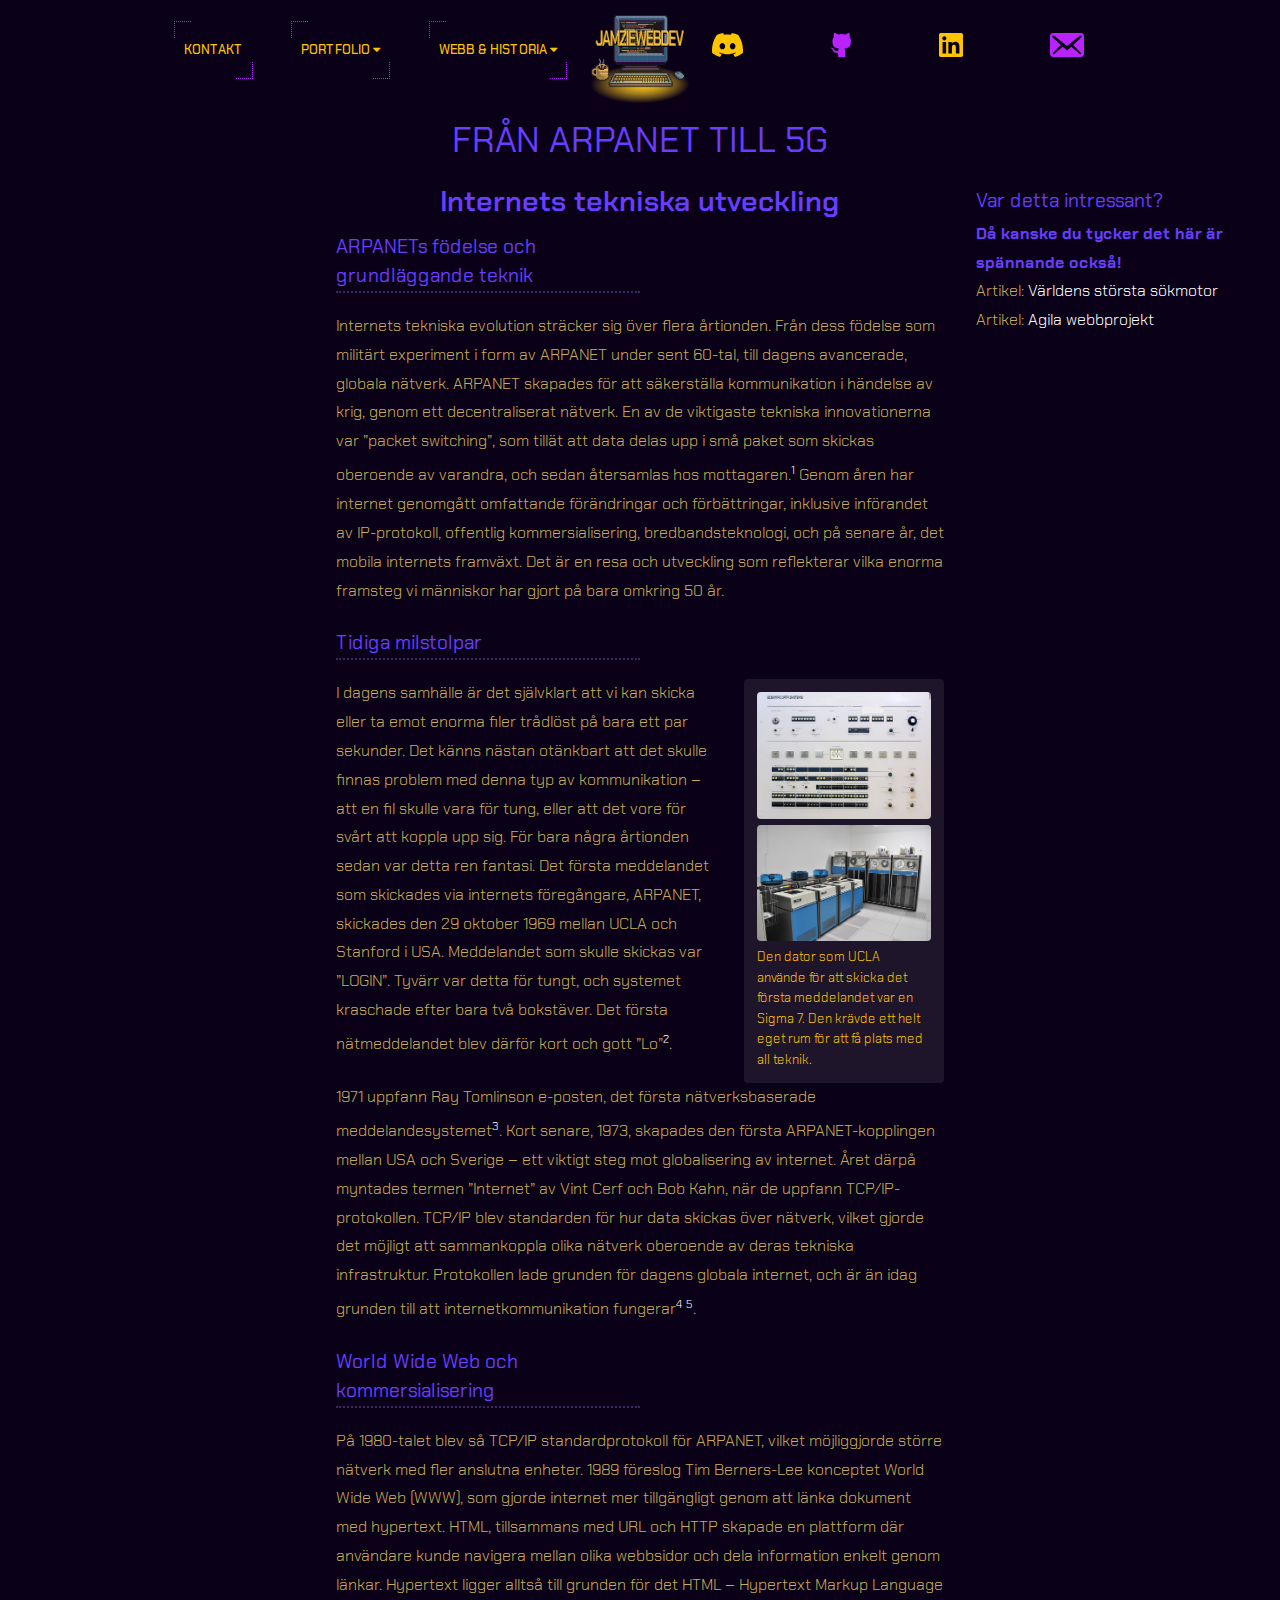
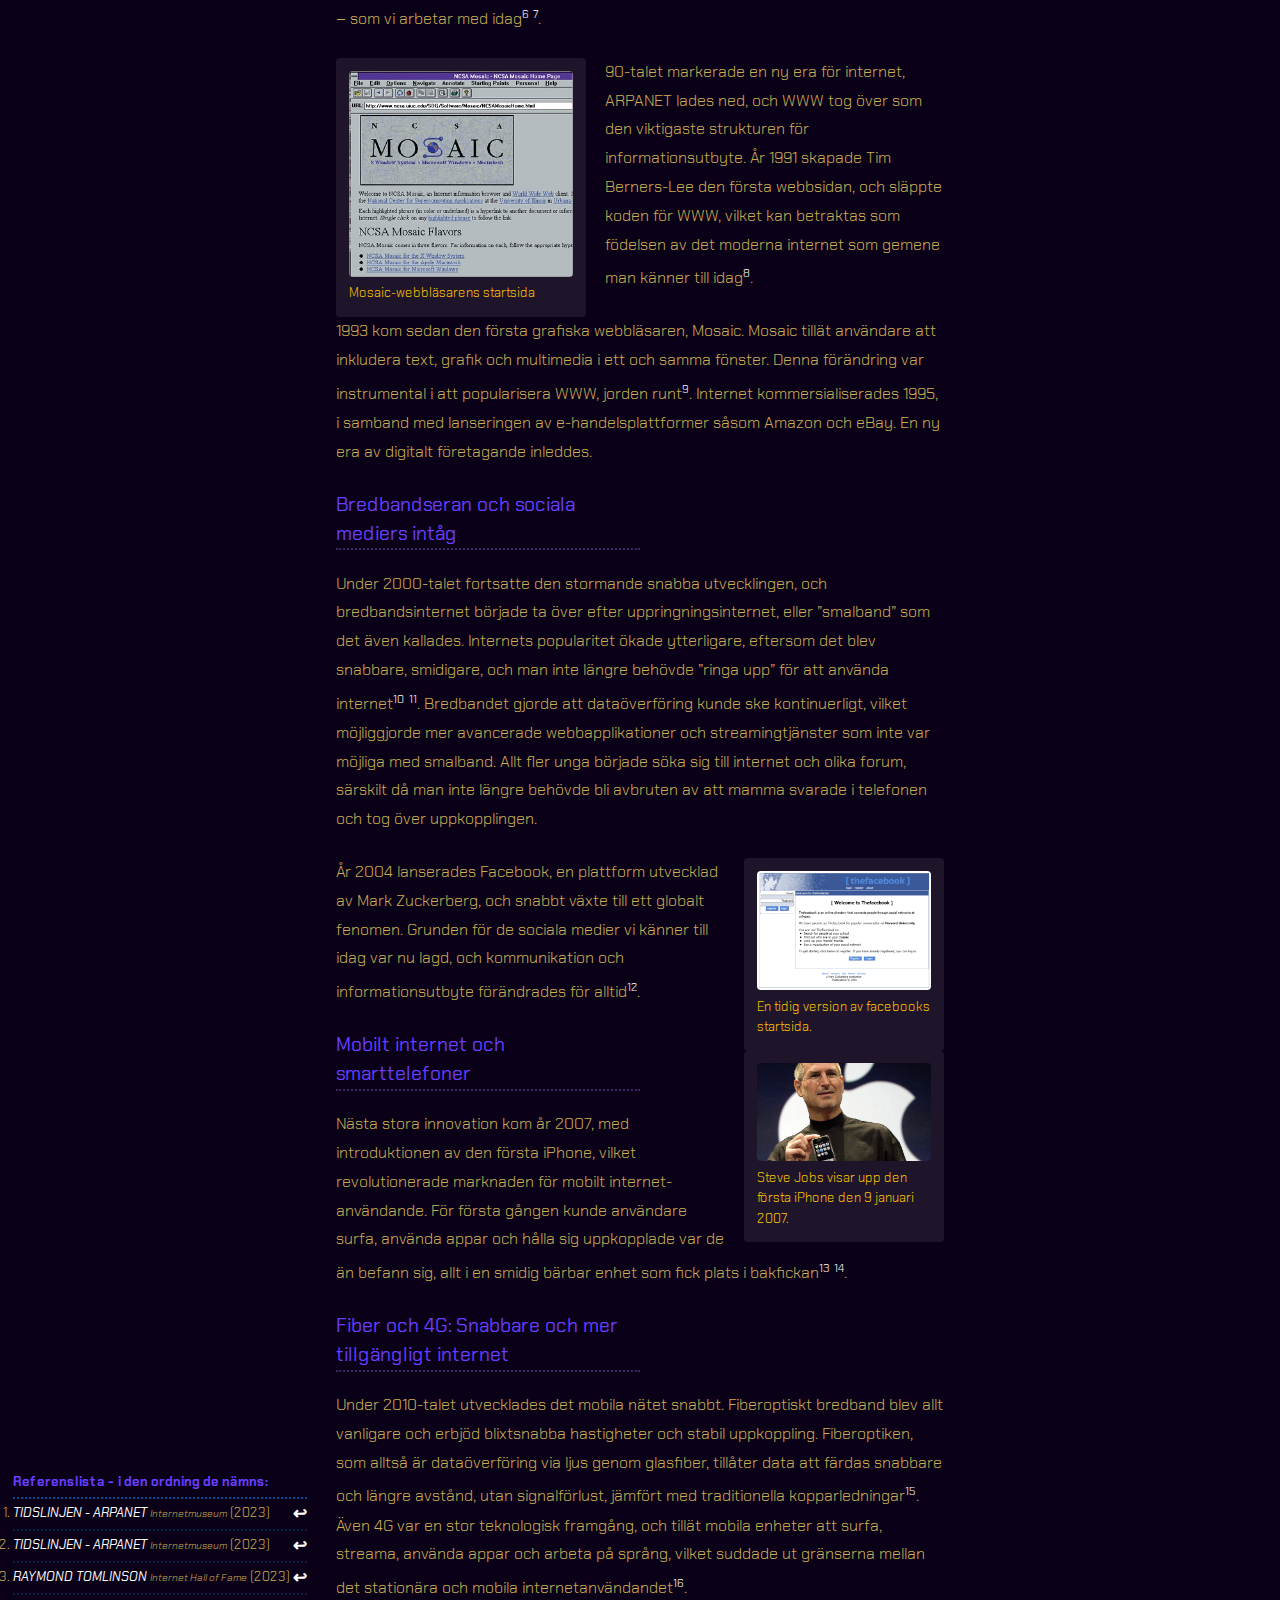
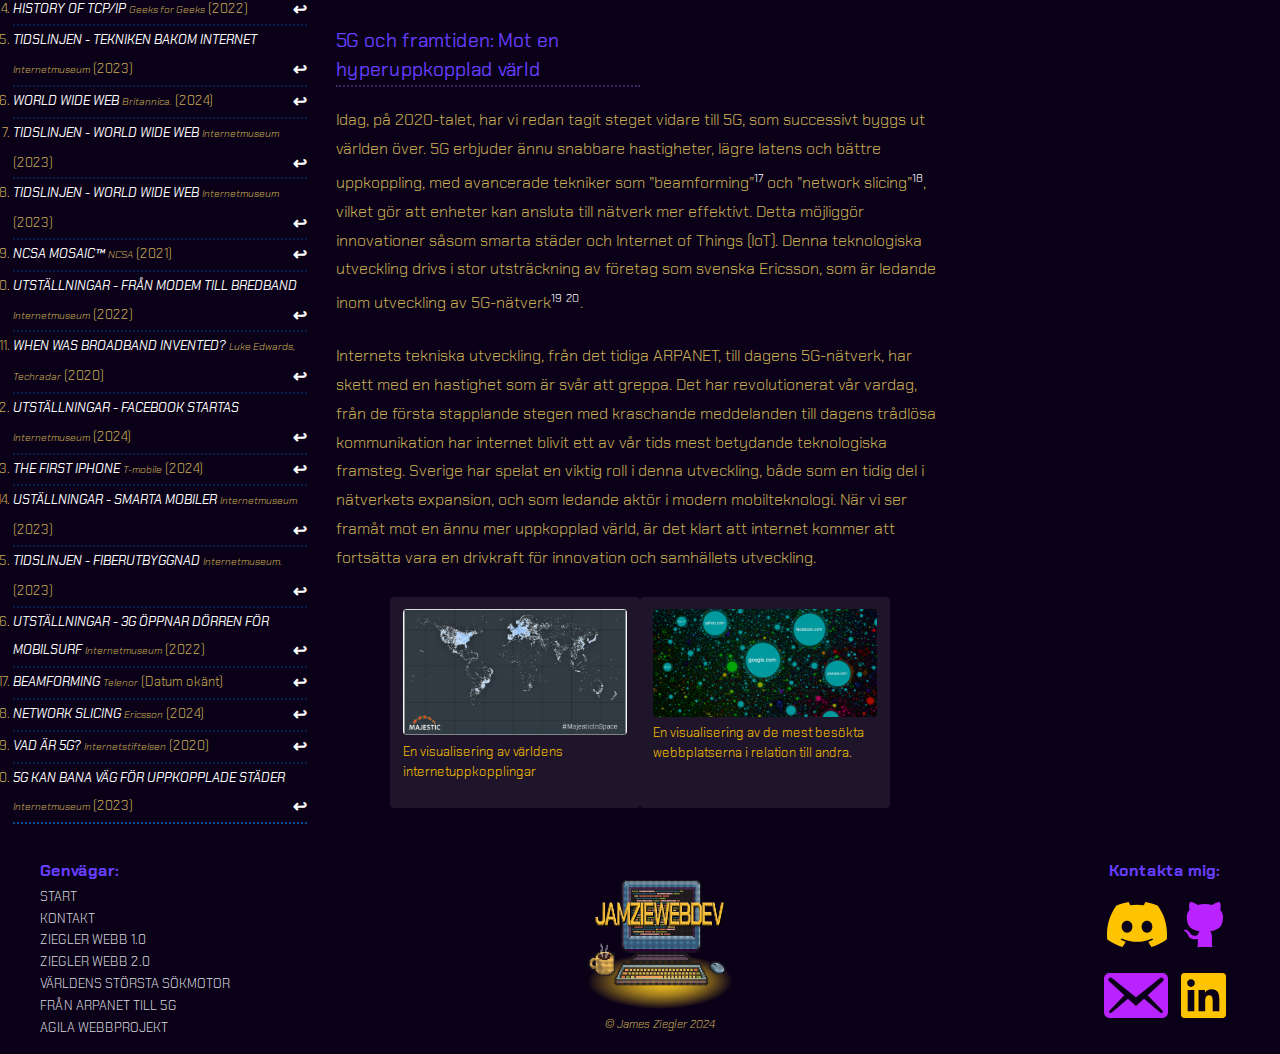
<file: HTML & CSS/jamziewebdev1.0/internets-historia.html>
<!DOCTYPE html>
<html lang="sv-SE">
<head>
    <meta charset="UTF-8">
    <meta name="viewport" content="width=device-width, initial-scale=1.0">
    <meta name="description" content="Från ARPAnet på 60-talet till dagens 5G-teknologi. Lär dig mer om hur internet har förändrats genom åren.">
    <link rel="stylesheet" href="style.css">
    <link rel="stylesheet" href="https://cdnjs.cloudflare.com/ajax/libs/font-awesome/4.7.0/css/font-awesome.min.css">
    <link rel="preconnect" href="https://fonts.googleapis.com" crossorigin>
    <link rel="preconnect" href="https://fonts.gstatic.com" crossorigin>
    <link href="https://fonts.googleapis.com/css2?family=Chakra+Petch:ital,wght@0,300;0,400;0,500;0,600;0,700;1,300;1,400;1,500;1,600;1,700&display=swap" rel="stylesheet">
    <title>Internets Historia | Från ARPAnet till 5G</title>
    <link rel="icon" type="image/x-icon" href="/img/icon-2.svg">
    
</head>
<body>
    <header>
        <input type="checkbox" id="menu-toggle">
        <label for="menu-toggle" id="burger">
            <span></span>
            <span></span>
            <span></span>
        </label>
        <nav>
            <div class="left">
                <a href="index.html" class="mobile-home nav-link">HEM</a>
                <a href="kontakt.html" class="nav-link">KONTAKT</a>
                <div class="subnav">
                    <div class="subnavbtn">PORTFOLIO <i class="fa fa-caret-down"></i></div>
                    <div class="subnav-content">
                        <div class="subnav-links">
                            <a href="/webbutveckling1/webbtekniker.html">ZIEGLER WEBB 1.0</a>
                            <a href="/webbutveckling2/presentation.html">ZIEGLER WEBB 2.0</a>
                        </div>
                    </div>
                </div>
                <div class="subnav">
                    <div class="subnavbtn">WEBB & HISTORIA <i class="fa fa-caret-down"></i></div>
                    <div class="subnav-content">
                        <div class="subnav-links">
                            <a href="google.html">VÄRLDENS STÖRSTA SÖKMOTOR</a>
                            <a href="internets-historia.html">FRÅN ARPANET TILL 5G</a>
                            <a href="agil-projektmetod.html">AGILA WEBBPROJEKT</a>
                        </div>
                    </div>
                </div>
            </div>
            <a href="index.html" class="homebtn">
                <img src="img/logo-w-text.svg" alt="En pixel art-logga av en dator med namnet Jamziewebdev framför">
            </a>
            <div class="right">
                <a class="socials" href="https://discord.com/users/jamie_z"><img src="img/discord.svg" alt="discords logotyp som är i form av en handkontroll"></a>
                <a class="socials" href="https://github.com/Jamziewebdev"><img src="img/github.svg" alt="githubs logotyp som är en katt"></a>
                <a class="socials" href="https://www.linkedin.com/in/jamie-ziegler/"><img src="img/li-yellow-2.svg" alt="linkedins logga"></a>
                <a class="socials" href="mailto:info@jamziewebdev.net"><img src="img/mail-puple.svg" alt="en mailikon i form av ett brev"></a>
            </div>
        </nav>
    </header>
    <div id="wrapper">
        <h1>från arpanet till 5g</h1>
        <main>
            <aside class="first ref">
                <section class="footnotes">
                    <h4>Referenslista - i den ordning de nämns:</h4>
                    <ol>
                        <li id="i-fn1"><cite><a href="https://internetmuseum.se/tidslinjen/arpanet/">Tidslinjen - ARPANET</a></cite> <i>Internetmuseum</i> (2023)<a class="shortcut" href="#i-ref1"> ↩</a></li>
                        <li id="i-fn2"><cite><a href="https://internetmuseum.se/tidslinjen/arpanet/">Tidslinjen - ARPANET</a></cite> <i>Internetmuseum</i> (2023)<a class="shortcut" href="#i-ref2"> ↩</a></li>
                        <li id="i-fn3"><cite><a href="https://www.internethalloffame.org/inductee/raymond-tomlinson/">Raymond Tomlinson</a></cite> <i>Internet Hall of Fame</i> (2023)<a class="shortcut" href="#i-ref3"> ↩</a></li>
                        <li id="i-fn4"><cite><a href="https://www.geeksforgeeks.org/history-of-tcp-ip/">History of TCP/IP</a></cite> <i>Geeks for Geeks</i> (2022)<a class="shortcut" href="#i-ref4"> ↩</a></li>
                        <li id="i-fn5"><cite><a href="https://internetmuseum.se/tidslinjen/tekniken-bakom-internet-uppfinns/">Tidslinjen - Tekniken bakom Internet</a></cite> <i>Internetmuseum</i> (2023)<a class="shortcut" href="#i-ref5"> ↩</a></li>  
                        <li id="i-fn6"><cite><a href="https://www.britannica.com/topic/World-Wide-Web">World Wide Web</a></cite> <i>Britannica.</i> (2024)<a class="shortcut" href="#i-ref6"> ↩</a></li>
                        <li id="i-fn7"><cite><a href="https://internetmuseum.se/tidslinjen/www/">Tidslinjen - World Wide Web</a></cite> <i>Internetmuseum</i> (2023)<a class="shortcut" href="#i-ref7"> ↩</a></li>          
                        <li id="i-fn8"><cite><a href="https://internetmuseum.se/tidslinjen/www/">Tidslinjen - World Wide Web</a></cite> <i>Internetmuseum</i> (2023)<a class="shortcut" href="#i-ref8"> ↩</a></li>          
                        <li id="i-fn9"><cite><a href="https://www.ncsa.illinois.edu/research/project-highlights/ncsa-mosaic/">NCSA Mosaic™</a></cite> <i>NCSA</i> (2021)<a class="shortcut" href="#i-ref9"> ↩</a></li>          
                        <li id="i-fn10"><cite><a href="https://internetmuseum.se/utstallningar/for-unga/sa-kopplar-man-upp-sig-forr-och-nu/">Utställningar - Från modem till bredband</a></cite> <i>Internetmuseum</i> (2022)<a class="shortcut" href="#i-ref10"> ↩</a></li>          
                        <li id="i-fn11"><cite><a href="https://www.techradar.com/broadband/when-was-broadband-invented">When was broadband invented?</a></cite> <i>Luke Edwards, Techradar</i> (2020)<a class="shortcut" href="#i-ref11"> ↩</a></li>          
                        <li id="i-fn12"><cite><a href="https://internetmuseum.se/utstallningar/sociala-medier/facebook-startas/">Utställningar - Facebook startas</a></cite> <i>Internetmuseum</i> (2024)<a class="shortcut" href="#i-ref12"> ↩</a></li>          
                        <li id="i-fn13"><cite><a href="https://www.t-mobile.com/dialed-in/devices/first-iphone">The First iPhone</a></cite> <i>T-mobile</i> (2024)<a class="shortcut" href="#i-ref13"> ↩</a></li>          
                        <li id="i-fn14"><cite><a href="https://internetmuseum.se/utstallningar/for-unga/nar-vara-mobiltelefoner-plotsligt-blev-smarta/">Uställningar - Smarta mobiler</a></cite> <i>Internetmuseum</i> (2023)<a class="shortcut" href="#i-ref14"> ↩</a></li>          
                        <li id="i-fn15"><cite><a href="https://internetmuseum.se/tidslinjen/fiberutbyggnad-copy/">Tidslinjen - Fiberutbyggnad</a></cite> <i>Internetmuseum.</i> (2023)<a class="shortcut" href="#i-ref15"> ↩</a></li>          
                        <li id="i-fn16"><cite><a href="https://internetmuseum.se/utstallningar/bredband/3g-oppnar-dorren-for-snabbt-mobilsurf-iphone-gor-det-till-allmangods/">Utställningar - 3G öppnar dörren för mobilsurf</a></cite> <i>Internetmuseum</i> (2022)<a class="shortcut" href="#i-ref16"> ↩</a></li>          
                        <li id="i-fn17"><cite><a href="https://www.telenor.se/foretag/ordlista/beamforming/">Beamforming</a></cite> <i>Telenor</i> (Datum okänt)<a class="shortcut" href="#i-ref17"> ↩</a></li>          
                        <li id="i-fn18"><cite><a href="https://www.ericsson.com/en/network-slicing">Network slicing</a></cite> <i>Ericsson</i> (2024)<a class="shortcut" href="#i-ref18"> ↩</a></li>          
                        <li id="i-fn19"><cite><a href="https://internetstiftelsen.se/podd/dumma-fragor-om-internet/vad-ar-5g-och-vad-innebar-det/">Vad är 5G?</a></cite> <i>Internetstiftelsen</i>  (2020)<a class="shortcut" href="#i-ref19"> ↩</a></li>          
                        <li id="i-fn20"><cite><a href="https://internetmuseum.se/utstallningar/bredband/5g-kan-bana-vag-for-uppkopplade-stader/">5G kan bana väg för uppkopplade städer</a></cite> <i>Internetmuseum</i> (2023)<a class="shortcut" href="#i-ref20"> ↩</a></li>
                    </ol>
                </section>
            </aside>
            <article class="essay">
                <h2>Internets tekniska utveckling</h2>
                <section>
                    <h3>ARPANETs födelse och grundläggande teknik</h3>
                    <p>
                        Internets tekniska evolution sträcker sig över flera årtionden. 
                        Från dess födelse som militärt experiment i form av ARPANET under 
                        sent 60-tal, till dagens avancerade, globala nätverk. ARPANET 
                        skapades för att säkerställa kommunikation i händelse av krig, 
                        genom ett decentraliserat nätverk. En av de viktigaste tekniska 
                        innovationerna var ”packet switching”, som tillät att data delas 
                        upp i små paket som skickas oberoende av varandra, och sedan 
                        återsamlas hos mottagaren.<sup><a href="#i-fn1" id="i-ref1">1</a></sup>  
                        Genom åren har internet genomgått omfattande förändringar och förbättringar, 
                        inklusive införandet av IP-protokoll, offentlig kommersialisering, 
                        bredbandsteknologi, och på senare år, det mobila internets framväxt. 
                        Det är en resa och utveckling som reflekterar vilka enorma framsteg 
                        vi människor har gjort på bara omkring 50 år. 
                    </p>
                    <h3>Tidiga milstolpar</h3>
                    <figure class="sigma">
                        <a href="https://dinosaurspen.tumblr.com/post/97417507017/uclas-sds-sigma-7-computer-in-1969-this-machine">
                        <img src="img/sigma7_1.jpg" alt="Ett rum fullt med maskiner som ser ut att vara i ungefär tvättmaskins- och kylskåpsstorlek" loading="lazy">
                        <img src="img/sigma7.jpg" alt="Kontrollpanelen på datorn" loading="lazy"></a>
                        <figcaption>Den dator som UCLA använde för att skicka det första meddelandet var en Sigma 7. Den krävde ett helt eget rum för att få plats med all teknik.</figcaption>
                    </figure>
                    <p>
                        I dagens samhälle är det självklart att vi kan skicka eller ta 
                        emot enorma filer trådlöst på bara ett par sekunder. Det känns 
                        nästan otänkbart att det skulle finnas problem med denna typ av 
                        kommunikation – att en fil skulle vara för tung, eller att det 
                        vore för svårt att koppla upp sig. För bara några årtionden sedan 
                        var detta ren fantasi. Det första meddelandet som skickades via 
                        internets föregångare, ARPANET, skickades den 29 oktober 1969 
                        mellan UCLA och Stanford i USA. Meddelandet som skulle skickas var 
                        ”LOGIN”. Tyvärr var detta för tungt, och systemet kraschade efter 
                        bara två bokstäver. Det första nätmeddelandet blev därför kort och 
                        gott ”Lo”<sup><a href="#i-fn2" id="i-ref2">2</a></sup>.  
                    </p>
                    <p>
                        1971 uppfann Ray Tomlinson e-posten, det första nätverksbaserade 
                        meddelandesystemet<sup><a href="#i-fn3" id="i-ref3">3</a></sup>. 
                        Kort senare, 1973, skapades den första ARPANET-kopplingen mellan 
                        USA och Sverige – ett viktigt steg mot globalisering av internet. 
                        Året därpå myntades termen ”Internet” av Vint Cerf och Bob Kahn, 
                        när de uppfann TCP/IP-protokollen. TCP/IP blev standarden för 
                        hur data skickas över nätverk, vilket gjorde det möjligt att sammankoppla 
                        olika nätverk oberoende av deras tekniska infrastruktur. Protokollen lade 
                        grunden för dagens globala internet, och är än idag grunden till att 
                        internetkommunikation fungerar<sup><a href="#i-fn4" id="i-ref4">4</a></sup> 
                        <sup><a href="#i-fn5" id="i-ref5">5</a></sup>.   
                    </p>
                    <h3>World Wide Web och kommersialisering</h3>
                    <p>
                        På 1980-talet blev så TCP/IP standardprotokoll för ARPANET, vilket möjliggjorde 
                        större nätverk med fler anslutna enheter. 1989 föreslog Tim Berners-Lee 
                        konceptet World Wide Web (WWW), som gjorde internet mer tillgängligt genom 
                        att länka dokument med hypertext. HTML, tillsammans med URL och HTTP skapade 
                        en plattform där användare kunde navigera mellan olika webbsidor och dela 
                        information enkelt genom länkar. Hypertext ligger alltså till grunden för det 
                        HTML – Hypertext Markup Language – som vi arbetar med idag<sup><a href="#i-fn6" id="i-ref6">6</a></sup>
                        <sup><a href="#i-fn7" id="i-ref7">7</a></sup>.
                    </p>
                    <figure class="mosaic">
                        <a href="https://uk.pcmag.com/browsers/65008/browsers-a-brief-history?p=1">
                            <img src="img/mosaic.jpg" loading="lazy">
                        </a>
                        <figcaption>Mosaic-webbläsarens startsida</figcaption>
                    </figure>
                    <p>
                        90-talet markerade en ny era för internet, ARPANET lades ned, och WWW tog över 
                        som den viktigaste strukturen för informationsutbyte. År 1991 skapade 
                        Tim Berners-Lee den första webbsidan, och släppte koden för WWW, vilket kan 
                        betraktas som födelsen av det moderna internet som gemene man känner till idag<sup><a href="#i-fn8" id="i-ref8">8</a></sup>.
                    </p>
                    <p>
                        1993 kom sedan den första grafiska webbläsaren, Mosaic. Mosaic tillät användare 
                        att inkludera text, grafik och multimedia i ett och samma fönster. Denna förändring 
                        var instrumental i att popularisera WWW, jorden runt<sup><a href="#i-fn9" id="i-ref9">9</a></sup>. 
                        Internet kommersialiserades 1995, i samband med lanseringen av e-handelsplattformer 
                        såsom Amazon och eBay. En ny era av digitalt företagande inleddes.
                    </p>
                    <h3>Bredbandseran och sociala mediers intåg</h3>
                    <p>
                        Under 2000-talet fortsatte den stormande snabba utvecklingen, och bredbandsinternet 
                        började ta över efter uppringningsinternet, eller ”smalband” som det även kallades. 
                        Internets popularitet ökade ytterligare, eftersom det blev snabbare, smidigare, och 
                        man inte längre behövde ”ringa upp” för att använda internet<sup><a href="#i-fn10" id="i-ref10">10</a></sup>
                        <sup><a href="#i-fn11" id="i-ref11">11</a></sup>. Bredbandet gjorde 
                        att dataöverföring kunde ske kontinuerligt, vilket möjliggjorde mer avancerade 
                        webbapplikationer och streamingtjänster som inte var möjliga med smalband. Allt fler 
                        unga började söka sig till internet och olika forum, särskilt då man inte längre 
                        behövde bli avbruten av att mamma svarade i telefonen och tog över uppkopplingen. 
                    </p>
                    <div class="iphone-fb">
                        <figure class="facebook">
                            <a href="https://www.firstversions.com/2015/04/facebook.html">
                                <img src="img/thefacebook.png" loading="lazy">
                            </a>
                            <figcaption>En tidig version av facebooks startsida.</figcaption>
                        </figure>
                        <figure class="iphone">
                            <a href="https://appleinsider.com/articles/19/01/09/when-apple-introduced-the-iphone-on-jan-9-2007-it-was-the-ultimate-computer-for-the-rest-of-us?utm_medium=rss">
                                <img src="img/iphone.jpg" loading="lazy"></a>
                            <figcaption>Steve Jobs visar upp den första iPhone den 9 januari 2007.</figcaption>
                        </figure>
                    </div>
                    <p>
                        År 2004 lanserades Facebook, en plattform utvecklad av Mark Zuckerberg, och snabbt 
                        växte till ett globalt fenomen. Grunden för de sociala medier vi känner till idag 
                        var nu lagd, och kommunikation och informationsutbyte förändrades för alltid<sup><a href="#i-fn12" id="i-ref12">12</a></sup>. 
                    </p>
                    <h3>Mobilt internet och smarttelefoner</h3>
                    <p>
                        Nästa stora innovation kom år 2007, med introduktionen av den första iPhone, vilket 
                        revolutionerade marknaden för mobilt internet-användande. För första gången kunde 
                        användare surfa, använda appar och hålla sig uppkopplade var de än befann sig, allt 
                        i en smidig bärbar enhet som fick plats i bakfickan<sup><a href="#i-fn13" id="i-ref13">13</a></sup>
                        <sup><a href="#i-fn14" id="i-ref14">14</a></sup>.   
                    </p>
                    <h3>Fiber och 4G: Snabbare och mer tillgängligt internet</h3>
                    <p>
                        Under 2010-talet utvecklades det mobila nätet snabbt. Fiberoptiskt bredband blev allt
                        vanligare och erbjöd blixtsnabba hastigheter och stabil uppkoppling. Fiberoptiken, som 
                        alltså är dataöverföring via ljus genom glasfiber, tillåter data att färdas snabbare 
                        och längre avstånd, utan signalförlust, jämfört med traditionella kopparledningar<sup><a href="#i-fn15" id="i-ref15">15</a></sup>.  
                        Även 4G var en stor teknologisk framgång, och tillät mobila enheter att surfa, streama, 
                        använda appar och arbeta på språng, vilket suddade ut gränserna mellan det stationära 
                        och mobila internetanvändandet<sup><a href="#i-fn16" id="i-ref16">16</a></sup>. 
                    </p>
                    <h3>5G och framtiden: Mot en hyperuppkopplad värld</h3>
                    <p>
                        Idag, på 2020-talet, har vi redan tagit steget vidare till 5G, som successivt byggs ut 
                        världen över.  5G erbjuder ännu snabbare hastigheter, lägre latens och bättre uppkoppling, 
                        med avancerade tekniker som ”beamforming”<sup><a href="#i-fn17" id="i-ref17">17</a></sup> 
                        och ”network slicing”<sup><a href="#i-fn18" id="i-ref18">18</a></sup>, vilket gör att enheter 
                        kan ansluta till nätverk mer effektivt. Detta möjliggör innovationer såsom smarta städer 
                        och Internet of Things (IoT). Denna teknologiska utveckling drivs i stor utsträckning av 
                        företag som svenska Ericsson, som är ledande inom utveckling av 5G-nätverk<sup><a href="#i-fn19" id="i-ref19">19</a></sup>
                        <sup><a href="#i-fn20" id="i-ref20">20</a></sup>.   
                    </p>
                    <p>
                        Internets tekniska utveckling, från det tidiga ARPANET, till dagens 5G-nätverk, har skett 
                        med en hastighet som är svår att greppa. Det har revolutionerat vår vardag, från de första 
                        stapplande stegen med kraschande meddelanden till dagens trådlösa kommunikation har internet 
                        blivit ett av vår tids mest betydande teknologiska framsteg. Sverige har spelat en viktig 
                        roll i denna utveckling, både som en tidig del i nätverkets expansion, och som ledande aktör 
                        i modern mobilteknologi. När vi ser framåt mot en ännu mer uppkopplad värld, är det klart att 
                        internet kommer att fortsätta vara en drivkraft för innovation och samhällets utveckling.
                    </p>
                    <div class="imagebox">
                        <figure class="visualisation">
                            <a href="https://visualcue.com/visualizing-the-internet/"><img src="img/visual-internet.png" loading="lazy"></a>
                            <figcaption>En visualisering av världens internetuppkopplingar</figcaption>
                        </figure>
                        <figure class="visualisation">  
                            <a href="https://visualcue.com/visualizing-the-internet/"><img src="img/visual-pages.png" loading="lazy"></a>
                            <figcaption>En visualisering av de mest besökta webbplatserna i relation till andra.</figcaption>
                        </figure>
                    </div>
                </section>
            </article>
            <aside class="second">
                <section class="tips">
                    <h3>Var detta intressant?</h3>
                    <h4>Då kanske du tycker det här är spännande också!</h4>
                    
                <ul>
                    <li>Artikel: <a href="internets_historia.html">Världens största sökmotor</a></li>
                    <li>Artikel: <a href="agil-projektmetod.html">Agila webbprojekt</a></li>
                </ul>
                </section>
            </aside>
        </main>  
    </div>
    <footer>
        <div class="footer-content">
            <div class="quicklinks">
                <h4>Genvägar:</h4>
                <ul>
                    <li><a href="index.html">Start</a></li>
                    <li><a href="kontakt.html">Kontakt</a></li>
                    <li><a href="webbutveckling1/webbtekniker.html">Ziegler Webb 1.0</a></li>
                    <li><a href="webbutveckling2/presentation.html">Ziegler webb 2.0</a></li>
                    <li><a href="google.html">Världens största sökmotor</a></li>
                    <li><a href="internets-historia.html">Från ARPAnet till 5G</a></li>
                    <li><a href="agil-projektmetod.html">Agila webbprojekt</a></li>
                </ul>
            </div>
            <div class="footer-homebtn">
                <img src="img/logo-w-text.svg" alt="En pixel art-logga av en dator med namnet Jamziewebdev framför">
                <i>© James Ziegler 2024</i>
            </div>
            <div class="contact-shortcuts">
                <h4>Kontakta mig:</h4>
                <a href="https://discord.com/users/jamie_z"><img src="img/discord.svg" alt="discords logotyp som är i form av en handkontroll" loading="lazy"></a>
                <a href="https://github.com/Jamziewebdev"><img src="img/github.svg" alt="githubs logotyp som är en katt" loading="lazy"></a>
                <a href="mailto:info@jamziewebdev.net"><img src="img/mail-puple.svg" alt="en mailikon i form av ett brev" loading="lazy"></a>
                <a href="https://www.linkedin.com/in/jamie-ziegler/"><img src="img/li-yellow-2.svg" alt="linkedins logga" loading="lazy"></a>
            </div>
        </div>
    </footer>     
</body>
</html>
</file>
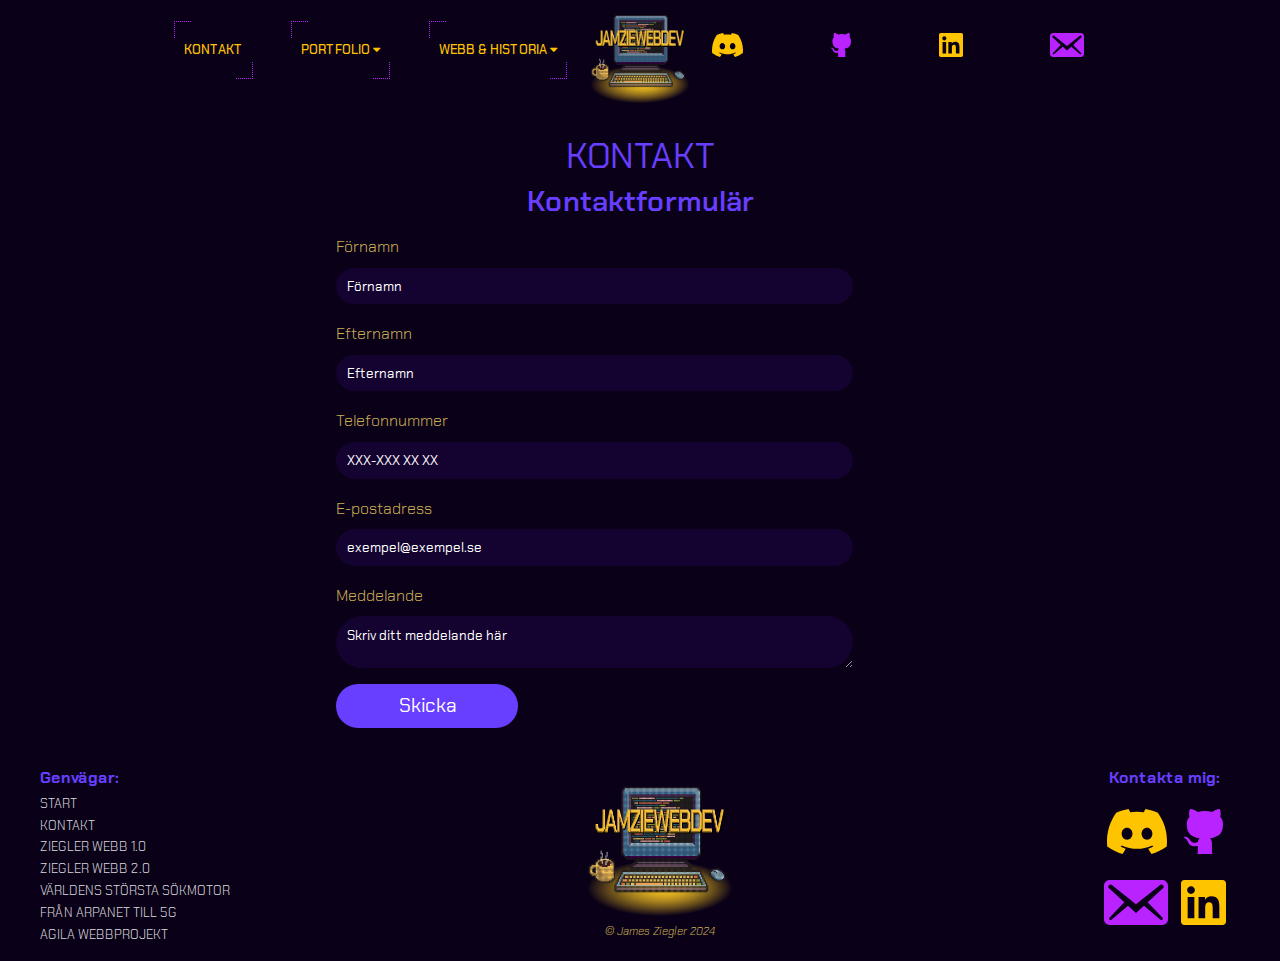
<file: HTML & CSS/jamziewebdev1.0/kontakt.html>
<!DOCTYPE html>
<html lang="sv-SE">
<head>
    <meta charset="UTF-8">
    <meta name="viewport" content="width=device-width, initial-scale=1.0">
    <meta name="description" content="Kontakta mig genom detta formulär. Fyll i dina uppgifter så återkommer jag så snart som möjligt.">
    <link rel="stylesheet" href="style.css">
    <link rel="stylesheet" href="https://cdnjs.cloudflare.com/ajax/libs/font-awesome/4.7.0/css/font-awesome.min.css">
    <link rel="preconnect" href="https://fonts.googleapis.com" crossorigin>
    <link rel="preconnect" href="https://fonts.gstatic.com" crossorigin>
    <link href="https://fonts.googleapis.com/css2?family=Chakra+Petch:ital,wght@0,300;0,400;0,500;0,600;0,700;1,300;1,400;1,500;1,600;1,700&display=swap" rel="stylesheet">
    <title>Kontakta Mig | James Ziegler Webbutveckling</title>
    <link rel="icon" type="image/x-icon" href="/img/icon-2.svg">
</head>
<body>
    <header>
        <input type="checkbox" id="menu-toggle">
        <label for="menu-toggle" id="burger">
            <span></span>
            <span></span>
            <span></span>
        </label>
        <nav>
            <div class="left">
                <a href="index.html" class="mobile-home nav-link">HEM</a>
                <a href="kontakt.html" class="nav-link">KONTAKT</a>
                <div class="subnav">
                    <div class="subnavbtn">PORTFOLIO <i class="fa fa-caret-down"></i></div>
                    <div class="subnav-content">
                        <div class="subnav-links">
                            <a href="/webbutveckling1/webbtekniker.html">ZIEGLER WEBB 1.0</a>
                            <a href="/webbutveckling2/presentation.html">ZIEGLER WEBB 2.0</a>
                        </div>
                    </div>
                </div>
                <div class="subnav">
                    <div class="subnavbtn">WEBB & HISTORIA <i class="fa fa-caret-down"></i></div>
                    <div class="subnav-content">
                        <div class="subnav-links">
                            <a href="google.html">VÄRLDENS STÖRSTA SÖKMOTOR</a>
                            <a href="internets-historia.html">FRÅN ARPANET TILL 5G</a>
                            <a href="agil-projektmetod.html">AGILA WEBBPROJEKT</a>
                        </div>
                    </div>
                </div>
            </div>
            <a href="index.html" class="homebtn">
                <img src="img/logo-w-text.svg" alt="En pixel art-logga av en dator med namnet Jamziewebdev framför">
            </a>
            <div class="right">
                <a class="socials" href="https://discord.com/users/jamie_z"><img src="img/discord.svg" alt="discords logotyp som är i form av en handkontroll"></a>
                <a class="socials" href="https://github.com/Jamziewebdev"><img src="img/github.svg" alt="githubs logotyp som är en katt"></a>
                <a class="socials" href="https://www.linkedin.com/in/jamie-ziegler/"><img src="img/li-yellow-2.svg" alt="linkedins logga"></a>
                <a class="socials" href="mailto:info@jamziewebdev.net"><img src="img/mail-puple.svg" alt="en mailikon i form av ett brev"></a>
            </div>
        </nav>
    </header>
    <div id="wrapper">
        <main>
            <aside class="first">
            </aside>
            <article>
                <h1>Kontakt</h1>
                <section>
                    <h2>Kontaktformulär</h2>
                    <form>
                        <label for="fname">Förnamn</label>
                        <input type="text" name="firstname" id="fname" placeholder="Förnamn">
                        <label for="lname">Efternamn</label>
                        <input type="text" name="lastname" id="lname" placeholder="Efternamn">
                        <label for="phone">Telefonnummer</label>
                        <input type="tel" name="telephone" id="phone" placeholder="XXX-XXX XX XX">
                        <label for="email">E-postadress</label>
                        <input type="email" name="mail" id="email" placeholder="exempel@exempel.se">
                        <label for="textbox">Meddelande</label>
                        <textarea name="meddelande" id="textbox" placeholder="Skriv ditt meddelande här"></textarea>
                        <input type="submit" value="Skicka">
                    </form>
                </section>
            </article>
            <aside class="second">
            </aside>
        </main>  
    </div>
    <footer>
        <div class="footer-content">
            <div class="quicklinks">
                <h4>Genvägar:</h4>
                <ul>
                    <li><a href="index.html">Start</a></li>
                    <li><a href="kontakt.html">Kontakt</a></li>
                    <li><a href="webbutveckling1/webbtekniker.html">Ziegler Webb 1.0</a></li>
                    <li><a href="webbutveckling2/presentation.html">Ziegler webb 2.0</a></li>
                    <li><a href="google.html">Världens största sökmotor</a></li>
                    <li><a href="internets-historia.html">Från ARPAnet till 5G</a></li>
                    <li><a href="agil-projektmetod.html">Agila webbprojekt</a></li>
                </ul>
            </div>
            <div class="footer-homebtn">
                <img src="img/logo-w-text.svg" alt="En pixel art-logga av en dator med namnet Jamziewebdev framför">
                <i>© James Ziegler 2024</i>
            </div>
            <div class="contact-shortcuts">
                <h4>Kontakta mig:</h4>
                <a href="https://discord.com/users/jamie_z"><img src="img/discord.svg" alt="discords logotyp som är i form av en handkontroll" loading="lazy"></a>
                <a href="https://github.com/Jamziewebdev"><img src="img/github.svg" alt="githubs logotyp som är en katt" loading="lazy"></a>
                <a href="mailto:info@jamziewebdev.net"><img src="img/mail-puple.svg" alt="en mailikon i form av ett brev" loading="lazy"></a>
                <a href="https://www.linkedin.com/in/jamie-ziegler/"><img src="img/li-yellow-2.svg" alt="linkedins logga" loading="lazy"></a>
            </div>
        </div>
    </footer> 
</body>
</html>
</file>
<file: HTML & CSS/jamziewebdev1.0/style.css>
* {
    margin: 0;
    padding: 0;
    border: 0;
    box-sizing: border-box;

}

body {
    display: flex;
    flex-direction: column;
    font-size: 16px;
    line-height: 1.8em;
    font-family: "Chakra Petch", sans-serif;
    font-weight: 300;
    color: #c9ad54;
    justify-content: center;
    align-items: center;
    background-color: #0a0118;
    column-gap: 10px;
    row-gap: 10px;
}

header {
    display: flex;
    flex-direction: row;
    justify-content: center;
    width: 100%;
    text-align: center;
    position: sticky;
    top: 0;
    z-index: 100;
    background-color: #0a0118;
}

/* Navigationsstilar */

nav {
    display: flex;
    flex-direction: row;
    align-items: center;
    justify-content: center;
    max-width: 1200px;
    width: 100%;
    margin-top: 1em;
}

#menu-toggle, #burger, .mobile-home {
    display: none;
}

.left, .right {
    display: flex;
    flex-direction: row;
    width: 100%;
    max-width: 500px;
    align-items: center;
    justify-content: space-evenly;
}

.left {
    padding-right: 40px;
}

.homebtn img {
    position: absolute;
    width: 10%;
    max-width: 100px;
    top: 15px;
    left: 50%;
    transform: translate(-50%);
}

.homebtn img:hover {
    filter: drop-shadow(0 0 0.3em #c9ad54);
}

.socials img {
    height: 1.5rem;
    margin: 0 1rem 0 2rem;
}

.socials img:hover {
    filter: drop-shadow(0 0 0.3em #c9ad54);
}

.nav-link, .subnavbtn {
    font-size: 0.8em;
    font-weight: 500;
    color: #ffc400;
    text-decoration: none;
    position: relative;
    margin: 5px;
    cursor: pointer;
    border: 2px solid transparent;
    padding: 0.8rem 0.5rem;
    background-color: inherit;
    font-family: inherit;
    align-items: center;
}

/* Hovringsanimationer */

.nav-link::before,
.nav-link::after,
.subnavbtn::before,
.subnavbtn::after,
.subnav-links a::before,
.subnav-links a::after {
    content: "";
    width: 1rem;
    height: 1rem;
    position: absolute;
    transition: 0.7s all;
}

.nav-link::before,
.subnavbtn::before,
.subnav-links a::before {
    top: -2px;
    left: -2px;
    border-top: 1px dotted #b923ff;
    border-left: 1px dotted #b923ff;
}

.nav-link::after,
.subnavbtn::after,
.subnav-links a::after {
    bottom: -2px;
    right: -2px;
    border-bottom: 1px dotted #b923ff;
    border-right: 1px dotted #b923ff;
}

.nav-link:hover::before,
.nav-link:hover::after,
.subnavbtn:hover::before,
.subnavbtn:hover::after,
.subnav-links a:hover::before,
.subnav-links a:hover::after {
    width: 30%;
    height: 2rem;
}

.subnav {
    overflow: hidden;
}

.subnav-content {
    display: none;
    position: absolute;
    flex-direction: row;
    background-color: #0a0118;
    width: 100%;
    left: 0;
    padding: 2.1rem 0 1.5rem;
    justify-content: center;
    align-items: center;
}

.subnav-links a {
    color: #ffc400;
    text-decoration: none;
    font-size: 0.9em;
    position: relative;
    margin: 0 1rem 0 0.3rem;
    padding: 0.8rem 0.5rem;
    align-items: center;    
}

.subnav:hover .subnav-content {
    display: flex;
    flex-direction: row;
    position: absolute;
}

.menu-toggle, .menu-icon {
    display: none;
}

.menu-icon {
    cursor: pointer;
    font-size: 1.5em;
    position: absolute;
    top: 15px;
    right: 15px;
    z-index: 1000;
}


/* Textformattering */

h1, h2, h3, h4, h5, h6 {
    color: #683eff;
}

h1 {
    text-align: center;
    margin-bottom: 1rem;
    font-size: 2.2em;
    text-transform: uppercase;
    font-weight: 400;
}

h2 {
    font-size: 1.8em;
    text-align: center;
    margin-bottom: 0.6em;
    font-weight: 600;
}

h3 {
    font-size: 1.2em;
    margin-bottom: 0.2em;
    font-weight: 400;
}

aside h3 {
    max-width: 300px;
}

.essay h3 {
    border-bottom: 2px dotted #3e2666;
    max-width: 50%;
    margin-bottom: 1em;
}

.essay h5 {
    text-align: center;
}

.essay p, #presentation p {
    margin-bottom: 1.5em;
}

.essay li {
    display: block;
    margin: 0 auto;
    max-width: 80%;
}

.essay ul {
    margin-bottom: 2em;
}

sup a {
    text-decoration: none;
    color: #fff;
    font-size: 0.7rem;
}

sup a:hover {
    font-size: 1.2em;
    transition: 0.3s;
}

cite {
    text-transform: uppercase;
}

cite:hover {
    text-decoration: underline;
    color: #fff;
}

.tips ul {
    list-style: none;
}

.tips ul a {
    text-decoration: none;
    color: #fff;
}

.tips ul a:hover {
    text-decoration: underline;
}

.footnotes cite a {
    text-decoration: none;
    color: #fff;
    font-weight: 400;
}

.shortcut {
    float: right;
    text-decoration: none;
    font-size: 1.3em;
    font-weight: bold;
    color: #fff;
}

.footnotes li {
    border-bottom: 2px dotted #0084ff3a;
}

.footnotes i, .footnotes date {
    font-size: 0.8em;
}

#i-fn1, #a-fn1 {
    border-top: 2px dotted #0084ff8c;
}

#i-fn20, #a-fn10 {
    border-bottom: 2px dotted #0084ff8c
}

/* Stilar för behållare */

#wrapper {
    margin-top: 2em;
    width: 100%;
    height: 100%;
}

main {
    display: flex;
    flex-direction: row;
}

aside {
    flex: 0 0 25%;
    flex-direction: column;
    align-items: center;
}

.first {
    order: 1;
    display: flex;
    font-size: 0.8em;
}

.ref {
    flex-direction: column-reverse;
}

.second {
    order: 3;
}

article, .essay {
    display: flex;
    flex-direction: column;
    flex: 1;
    order: 2;
    min-height: 100%;
}

article, aside section, .essay {
    border-radius: 4px;
    width: 100%;
    padding: 1em;
}

.music iframe {
    display: block;
    aspect-ratio: 16/9;
    width: 100%;
    margin: 0 auto;
    border-radius: 4px;
    border: 1px dotted #b923ff;
    padding: 5px;
    max-width: 350px;
}

.headshot {
    float: inline-start;
    width: 20%;
    max-width: 300px;
    margin: 0 1em 0 0;
    padding: 5px;
    border-radius: 4px;
    min-width: 130px;
    background-color: #3e2666;
}

#dl-container {
    position: relative;
    float:inline-end;
    max-width: 150px;
}

.image {
    opacity: 1;
    width: 100%;
    border-radius: 4px;
}

.download {
    transition: 0.3s;
    opacity: 0;
    display: flex;
    text-align: center;
    justify-content: center;
    align-items: center;
}

#dl-container:hover .image {
    opacity: 0.3;
}

#dl-container:hover .download {
    opacity: 1;
}

.overlay {
    transition: 0.5s ease;
    position: absolute;
    top: 50%;
    left: 50%;
    transform: translate(-50%, -50%);
    background-color: transparent;
    color: #683eff;
    font-size: 3em;
    padding: 16px 32px;
    z-index: 99;
}

.overlay i:hover {
    color: #fff;
}

figure {
    font-size: 0.8em;
    width: 100%;
    max-width: 250px;
    min-width: 100px;
    padding: 1em;
    background-color: #ffffff15;
    border-radius: 4px;
    color: #ffc400;
    line-height: 1.6em;
}

figure img {
    display: flex;
    flex-direction: column;
    margin-bottom: 0.5em;
    width: 100%;
    border-radius: 4px;
}

.sigma, .facebook, .iphone {
    float: inline-end;
    margin-left: 1.5em;
    max-width: 200px;
}

.mosaic {
    float: inline-start;
    margin-right: 1.5em;
}

.iphone-fb {
    display: flex;
    float: inline-end;
    flex-direction: column;
    
}

.imagebox {
    display: flex;
    flex-direction: row;
    width: 90%;
    min-width: 100px;
    max-width: 900px;
    justify-content: center;
    margin: 0 auto;
}

.visualisation figcaption {
    margin-bottom: 1em;
}

.visualisation {
    margin-bottom: 1em;
}

/* Formulärstilar */

form {
    display: flex;
    flex-direction: column;
}

input[type=text], input[type=tel], input[type=email], textarea {
    width: 85%;
    padding: 0.8em; 
    border-radius: 30px; 
    box-sizing: border-box; 
    margin-top: 6px; 
    margin-bottom: 16px;
    resize: vertical;
    background-color: #140330;
    color: #fff;
}

input:hover, textarea:hover {
    border: 1px solid white;
}

input::placeholder, textarea::placeholder {
    color: #fff;
    font-family: "Chakra Petch", sans-serif;
}

input[type=submit] {
    font-family: "Chakra Petch", sans-serif;
    font-size: 1.2em;
    background-color: #683eff;
    color: white;
    padding: 0.5em;
    border-radius: 30px;
    cursor: pointer;
    width: 30%;
    min-width: 100px;
}

input[type=submit]:hover {
    background-color: #140330;
}

/* Sidfotstilar */

footer {
    display: flex;
    flex-direction: column;
    flex: 4;
    left: 0;
    bottom: 0;
    width: 100%;
    background-color: #0a0118;
    font-size: 1em;
    margin-top: 10px;
    align-items: center;
    padding-bottom: 1em;
}

.footer-content {
    display: flex;
    flex-direction: row;
    max-width: 1200px;
    width: 100%;
    justify-content: space-between;
}

.quicklinks {
    order: 1;
}

.footer-homebtn {
    order: 2;
}

.contact-shortcuts {
    order: 3;
}

.quicklinks ul {
    list-style: none;
    text-align: left;
    text-transform: uppercase;
    line-height: 1.3em;
}

.quicklinks ul a {
    font-size: 0.8em;
    text-decoration: none;
    color: #ffffffdc;
}

.quicklinks ul a:hover {
    color: #c9ad54;
    text-decoration: underline;
}

.footer-homebtn {
    display: flex;
    flex-direction: column;
    align-items: center;
}

.footer-homebtn img {
    height: 100%;
    max-height: 130px;
    margin-top: auto;
}

.footer-homebtn img:hover {
    filter: drop-shadow(0 0 0.3em #c9ad54);
}

.contact-shortcuts {
    display: flex;
    flex-flow: row wrap;
    row-gap: 1em;
    width: 150px;
    height: 100%;
    justify-content: space-evenly;
}

.contact-shortcuts img {
    height: 100%;
    max-height: 45px;
    
}

.contact-shortcuts img:hover {
    filter: drop-shadow(0 0 0.3em #c9ad54);
}

footer i {
    font-size: 0.7em;
}

/* Stilar för mindre skärmar */

@media only screen and (max-width: 980px) {

    * {
        font-size: 14px;
        row-gap: 5px;
        column-gap: 5px;
    }

    header {
        width: 100%;
    }

    nav {
        max-width: 980px;
        justify-content: space-evenly;
    }

    .left, .right {
        max-width: 400px;
        width: 100%;
        justify-content: space-around;
    }

    .right .nav-link::before,
    .right .nav-link::after {
        width: 0;
        height: 0;
    }

    .right .nav-link::before,
    .right .nav-link::after {
        border:none;
    }

    .nav-link img {
        height: 0.5em;
        padding: 0 0.3em 0 0.3em;
    }

    .nav-link, .subnavbtn {
        font-size: 1rem;
        font-weight: 200;
        padding: 0.4rem 0.5rem;
    }

    .nav-link::before,
    .nav-link::after,
    .subnavbtn::before,
    .subnavbtn::after,
    .subnav-links a::before,
    .subnav-links a::after {
        width: 10px;
        height: 10px;
    }

    .nav-link:hover::before,
    .nav-link:hover::after,
    .subnavbtn:hover::before,
    .subnavbtn:hover::after,
    .subnav-links a:hover::before,
    .subnav-links a:hover::after {
        width: 30%;
        height: 15px;
    }

    article {
        max-width: 50%;
    }

    .essay li {
        max-width: 90%;
    }

    footer {
        padding: 1em;
    }

    .footer-content {
        max-width: 980px;
        width: 100%;
    }

    .footer-homebtn img {
        max-height: 100px;
    }

    .footer-content h4 {
        width: 100px;
    }
}

@media only screen and (max-width: 768px) {

    main {
        width: 100%;
        flex-direction: column;
    }

    .left, .right {
        display: none;
    }

    .homebtn {
        height: 2em;
    }

    .mobile-home {
        display: block;
    }

    h1 {
        margin-top: 2em;
    }

    #menu-toggle {
        display: none;
    }

    header {
        width: 100%;
        height: 5em;
        padding: 0;
    }

    /* Stilar för mobilmeny */

    #burger {
        position: absolute;
        cursor: pointer;
        width: 2rem;
        height: 2rem;
        right: 1rem;
        top: 1rem;
        display: flex;
        justify-content: space-between;
        flex-direction: column;
    }

    #burger > span {
        height: 3px;
        background-color: #ffc400;
        transition: 0.5s;
        z-index: 999;
    }

    #menu-toggle:checked ~ #burger > span:nth-child(1) {
        transform: translateY(20px) rotate(45deg);
    }

    #menu-toggle:checked ~ #burger > span:nth-child(2) {
        opacity: 0;
    }
    #menu-toggle:checked ~ #burger > span:nth-child(3) {
        transform: translateY(-5px) rotate(-45deg);
    }

    #menu-toggle:checked ~ nav {
        display: flex;
        flex-direction: column;
        justify-content: center;
        align-items: center;
        background: #140330;
        width: 100%;
        height: 100%;
        position: fixed;
        right: 0;
        transition-timing-function: cubic-bezier(10,2,3,1);
        top: 0;
        transition: 0.5s;
        padding: 0;
        margin: 0;
    }

    #menu-toggle:checked ~ nav .homebtn {
        display: none;
    }

    #menu-toggle:checked ~ nav .left {
        display: flex;
        justify-content: space-evenly;
        z-index: 1000;
        flex-direction: column;
        max-height: 100vh;
        height: 100%;
        width: 100vw;
        position: relative;
        transition: 0.5s;
        padding: 0;
        margin: 0;
    }

    .subnavbtn, .subnav-links a, .left a {
        color: #ffc400;
        width: 50vw;
        text-decoration: none;
        font-size: 1.5em;
        margin: 0;
    }

    .subnav-links a {
        font-size: 1em;
    }

    .left a:hover,
    .subnavbtn:hover,
    .subnav-links a:hover {
        border-bottom: 2px dotted #b923ff;
    }

    .subnav:hover .subnav-content {
        position: relative;
        padding: 0;
        border: 1px dotted #b923ff;
    }

    .subnav-links {
        display: flex;
        flex-direction: column;
        background-color: #683eff38;
        padding: 0;
    }

    .left .nav-link::before,
    .left .nav-link::after,
    .subnavbtn::before,
    .subnavbtn::after,
    .subnav-links a::before,
    .subnav-links a::after {
        display: none;
    }
    

    .first, .ref {
        order: 3;
    }

    input[type=text], input[type=tel], input[type=email], textarea {
        width: 100%;
    }

    article {
        order: 1;
    }

    aside, article, section, .first, .second {
        width: 100%;
        max-width: 768px;
        padding: 1em;
    }

    aside img {
        width: 15%;
    }

    .footer-content h4 {
        text-align: center;
        width: 100%;
    }

    .footer-content {
        flex-direction: column;
        align-items: center;
        
    }

    .footer-homebtn {
        order: 4;
    }

    .contact-shortcuts {
        width: 100%;
    }

    .footer-homebtn img {
        width: 4em;
    }

    .quicklinks ul {
        text-align: center;
    }
    .quicklinks li {
        font-size: 1.2em;
        line-height: 1.5em;
    }
}

@media only screen and (max-width: 481px) {

/* Inga egna regler här då jag anser att de övriga stilreglerna hanterar
responsiviteten även för de allra minsta skärmarna. */
}
</file>
